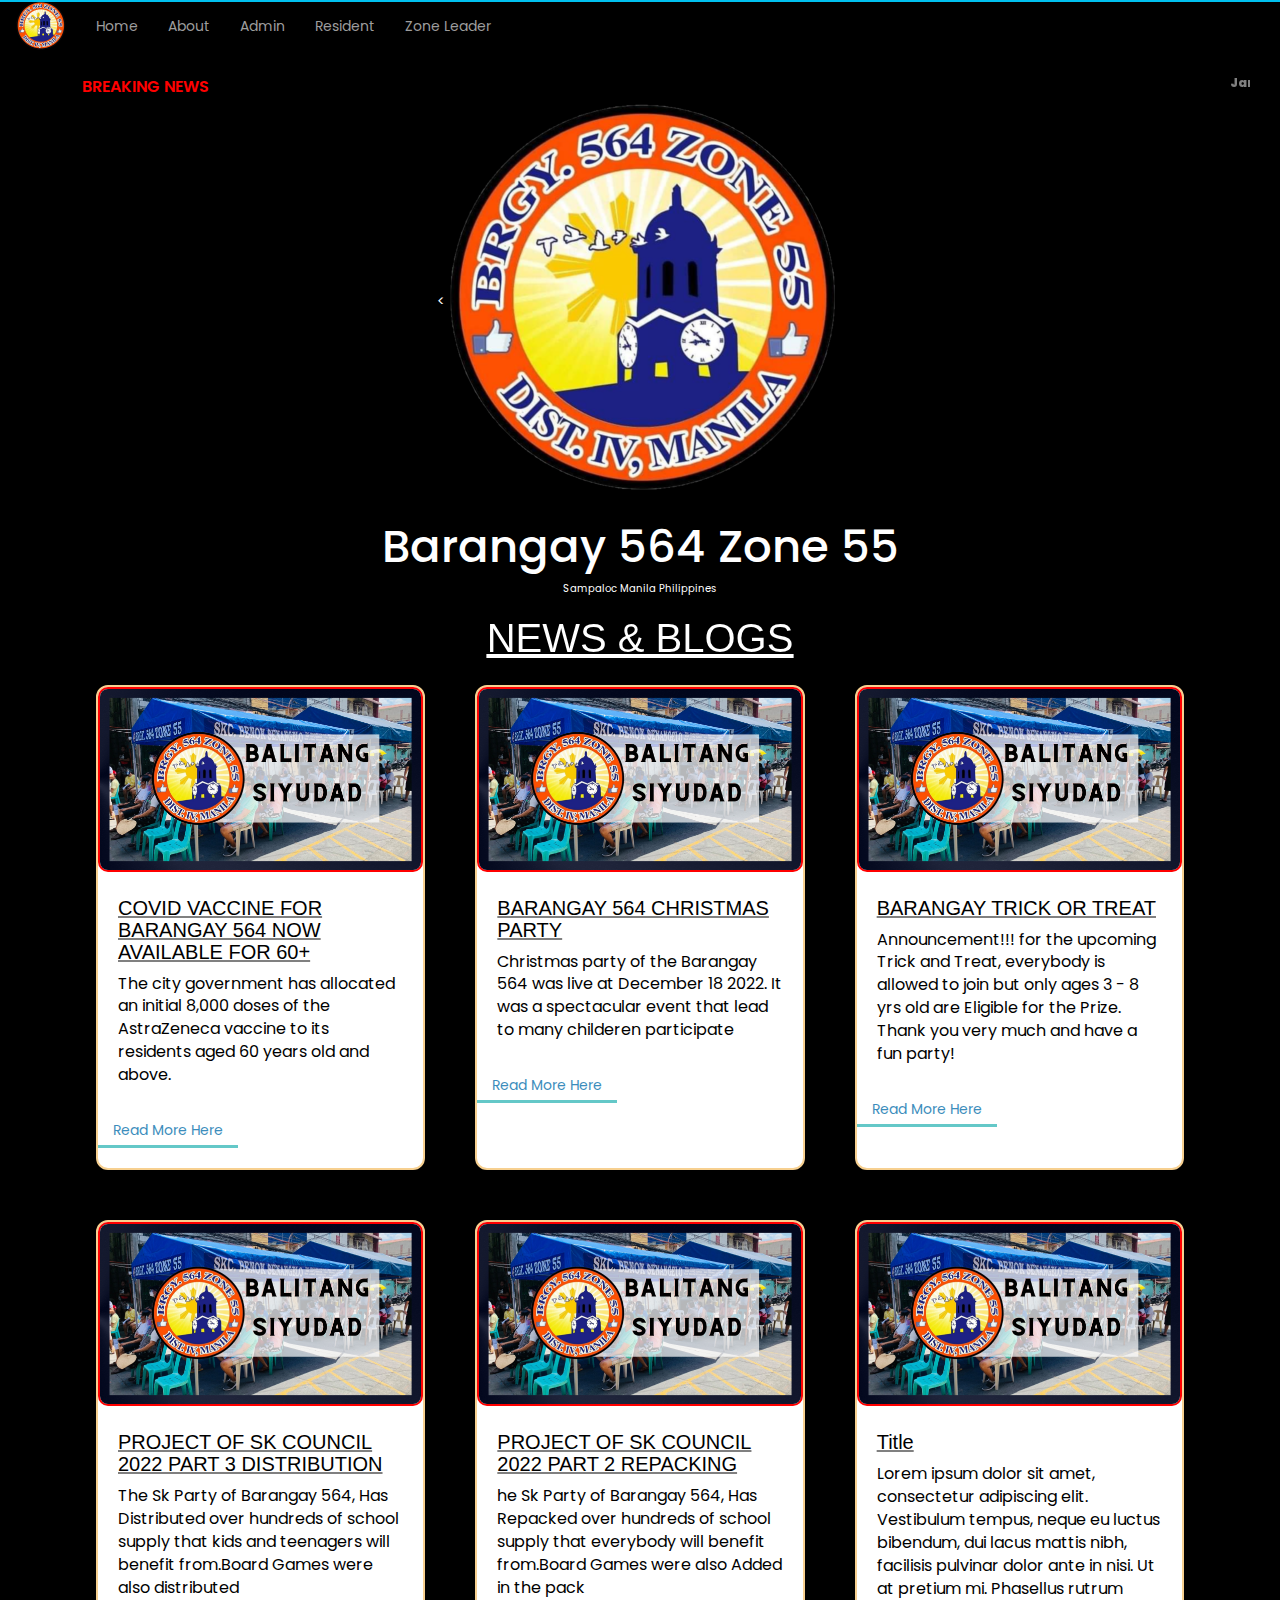
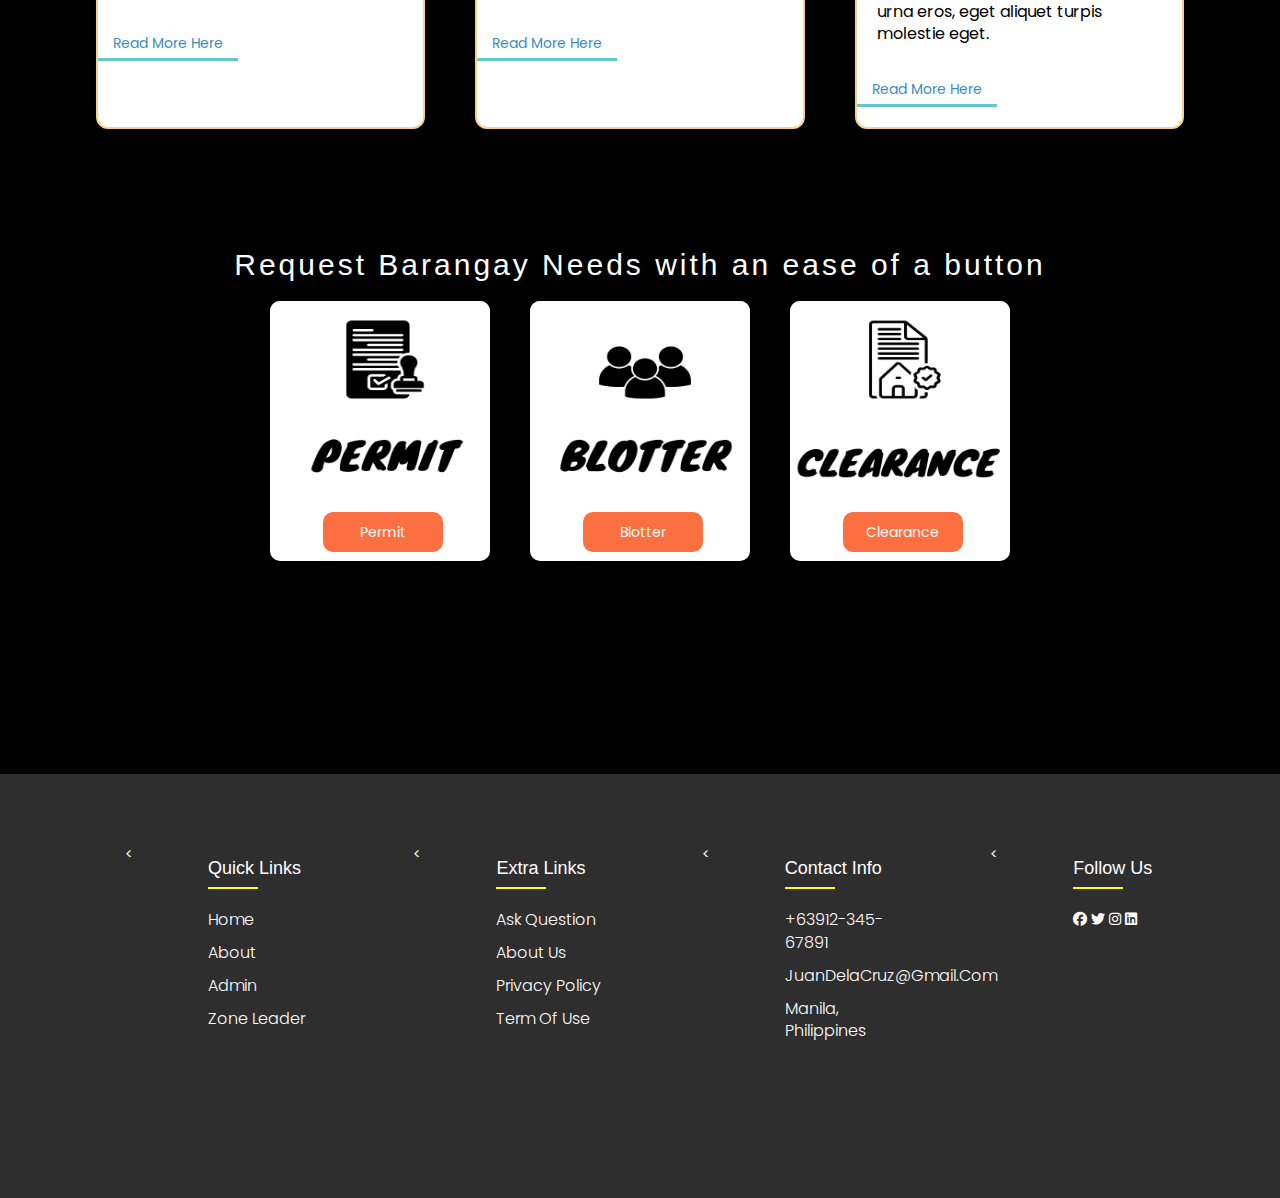
<file: index.html>
<html>
<head>
    <meta charset="UTF-8">
    <title>Barangay Information System</title>
    <meta content='width=device-width, initial-scale=1, maximum-scale=1, user-scalable=no' name='viewport'>
    <link href="../css/bootstrap.min.css" rel="stylesheet" type="text/css" />
    <link href="../css/homepage.css" rel="stylesheet" type="text/css" />
    <link href="../css/font-awesome.min.css" rel="stylesheet" type="text/css" />
    <link href="../css/ionicons.min.css" rel="stylesheet" type="text/css" />
    <link href="../js/morris/morris-0.4.3.min.css" rel="stylesheet" type="text/css" />
    <link href="../css/AdminLTE.css" rel="stylesheet" type="text/css" />
    <link rel="stylesheet" type="text/css" href="https://cdnjs.cloudflare.com/ajax/libs/font-awesome/6.2.1/css/all.min.css" />
    <link href="../css/datatables/dataTables.bootstrap.css" rel="stylesheet" type="text/css" />
    <link href="../css/select2.css" rel="stylesheet" type="text/css" />
    <script src="../js/jquery-1.12.3.js" type="text/javascript"></script>

    
    
</head>
<body class="body">
<nav class="navbar navbar-inverse" style="border-radius:5px;">
  <div class="container-fluid">

    <div class="navbar-header">
      <button type="button" class="navbar-toggle collapsed" data-toggle="collapse" data-target="#bs-example-navbar-collapse-1" aria-expanded="false">
        <span class="sr-only">Toggle navigation</span>
        <span class="icon-bar"></span>
        <span class="icon-bar"></span>
        <span class="icon-bar"></span>
      </button>
      <a class="navbar-brand" href="index.php"><img alt="Brand" src="../img/logo1.png" style="width:50px; margin-top:-15px; "></a>
    </div>


    <div class="collapse navbar-collapse" id="bs-example-navbar-collapse-1" style="text-align: right">
      <ul class="nav navbar-nav">
        <li><a href="index.php">Home <span class="sr-only"></span></a></li>
        <li ><a href="about.php">About</a></li> 
        <li class= "b"><a href="../login.php">Admin</a></li>
        <li class= "b"><a href="../pages/resident/login.php">Resident</a></li>
        <li class= "b"><a href="../pages/zone/login.php">Zone Leader</a></li>
      </ul>
    </div>
  </div>
</nav>

</div>

<div class="breaking-news-section">
    <span id="btext" style="color:RED;"> Breaking News </span>
    <marquee  direction="left" onmouseover="this.stop()" onmouseout="this.start()">
        <a href="#" class="breaking-news">
            <p class="bntime"> Jan 6, 2023 </p>
            Lorem ipsum dolor sit amet, consectetur adipiscing elit. Vestibulum tempus, neque eu luctus bibendum, 
            dui lacus mattis nibh, facilisis pulvinar dolor ante in nisi. Ut at pretium mi. Phasellus rutrum urna 
            eros, eget aliquet turpis molestie eget.
        </a>
        <a href="#" class="breaking-news">
            <p class="bntime"> Jan 6, 2023 </p>
            Lorem ipsum dolor sit amet, consectetur adipiscing elit. Vestibulum tempus, neque eu luctus bibendum, 
            dui lacus mattis nibh, facilisis pulvinar dolor ante in nisi. Ut at pretium mi. Phasellus rutrum urna 
            eros, eget aliquet turpis molestie eget.
        </a>
        <a href="#" class="breaking-news">
            <p class="bntime"> Jan 6, 2023 </p>
            Lorem ipsum dolor sit amet, consectetur adipiscing elit. Vestibulum tempus, neque eu luctus bibendum, 
            dui lacus mattis nibh, facilisis pulvinar dolor ante in nisi. Ut at pretium mi. Phasellus rutrum urna 
            eros, eget aliquet turpis molestie eget.
        </a>
    </marquee>
</div>

<section class="home" id="home">
    <div class="home-text container">
        <<img src="../img/logo1.png" alt="">
        <h1 class="home-title"> Barangay 564 Zone 55 </h1>
        <span class="home-subtitle"> Sampaloc Manila Philippines </span>
    </div>
</section>

<div class="blog-section">
    <div class="section-content">
        <div class="title">
            <h2 style="text-aligh: center;">News & Blogs</h2>
        </div>
        <div class="cards">
            <div class="card">
                <div class="image-section">
                    <img src="../img/city.png" alt="">
                </div>
                <div class="article">
                    <h4>COVID VACCINE FOR BARANGAY 564 NOW AVAILABLE FOR 60+</h4>
                    <p>The city government has allocated an initial 
                        8,000 doses of the AstraZeneca vaccine to its 
                        residents aged 60 years old and above.
                    </p>
                </div>
                <div class="blog-view">
                    <a href="https://www.facebook.com/abscbnNEWS/photos/pcb.10159360013265168/10159360012495168/?_rdc=1&_rdr" class="button">Read More Here</a>
                </div>
                
            </div>
            <div class="card">
                <div class="image-section">
                    <img src="../img/city.png" alt="">
                </div>
                <div class="article">
                    <h4>BARANGAY 564 CHRISTMAS PARTY</h4>
                    <p>Christmas party of the Barangay 564 was live at December 18 2022. 
                        It was a spectacular event that lead to many childeren participate
                    </p>
                </div>
                <div class="blog-view">
                    <a href="" class="button">Read More Here</a>
                </div>
               
            </div>
            <div class="card">
                <div class="image-section">
                    <img src="../img/city.png" alt="">
                </div>
                <div class="article">
                    <h4>BARANGAY TRICK OR TREAT</h4>
                    <p>Announcement!!! for the upcoming Trick and Treat,
                        everybody is allowed to join but only ages 3 - 8 yrs old are Eligible for the 
                        Prize. Thank you very much and have a fun party!
                    </p>
                </div>
                <div class="blog-view">
                    <a href="" class="button">Read More Here</a>
                </div>
                
            </div>
            <div class="card">
                <div class="image-section">
                    <img src="../img/city.png" alt="">
                </div>
                <div class="article">
                    <h4>PROJECT OF SK COUNCIL 2022 PART 3 DISTRIBUTION</h4>
                    <p>The Sk Party of Barangay 564, Has Distributed over hundreds of school 
                        supply that kids and teenagers will benefit from.Board Games were also distributed
                    </p>
                </div>
                <div class="blog-view">
                    <a href="" class="button">Read More Here</a>
                </div>
                
            </div>
            <div class="card">
                <div class="image-section">
                    <img src="../img/city.png" alt="">
                </div>
                <div class="article">
                    <h4>PROJECT OF SK COUNCIL 2022 PART 2 REPACKING</h4>
                    <p>he Sk Party of Barangay 564, Has Repacked over hundreds of school supply that everybody will benefit from.Board Games were also Added in the pack
                    </p>
                </div>
                <div class="blog-view">
                    <a href="" class="button">Read More Here</a>
                </div>
                
            </div>
            <div class="card">
                <div class="image-section">
                    <img src="../img/city.png" alt="">
                </div>
                <div class="article">
                    <h4>Title</h4>
                    <p>Lorem ipsum dolor sit amet, consectetur adipiscing elit. Vestibulum tempus, neque eu luctus bibendum, 
                        dui lacus mattis nibh, facilisis pulvinar dolor ante in nisi. Ut at pretium mi. Phasellus rutrum urna 
                        eros, eget aliquet turpis molestie eget.
                    </p>
                </div>
                <div class="blog-view">
                    <a href="" class="button">Read More Here</a>
                </div>
            </div>
        </div>
    </div>
</div>

<section class="features">
<header class="main" >
      <div class="main-heading">
            <h1>Request Barangay Needs with an ease of a button</h1>
        </div>
</div>
        
    </header>

        <div class="feature-container">
            <div class="feature-box">
                <div class="f-img">
                    <img src="../img/Permit.png"/>
                </div>
                <div class="f-text">
                    <p> Get your own Certificate now.</p>
                    <a href="../pages/resident/login.php" class="main-btn">Permit</a>
                </div>
            </div>

            <div class="feature-box">
                <div class="f-img">
                    <img src="../img/Blotter.png"/>
                </div>
                <div class="f-text">
                    <p>Blotter Request now available.</p>
                    <a href="../pages/resident/login.php" class="main-btn">Blotter</a>
                </div>
            </div>

            <div class="feature-box">
                <div class="f-img">
                    <img src="../img/Clearance.png"/>
                </div>
                <div class="f-text">
                    <p>Clearance Request</p>
                    <a href="../pages/resident/login.php" class="main-btn">Clearance</a>
                </div>
            </div>
        </div>
    </section>

    <footer class="footer">
        <div class="container">
            <div class="row">
                <<div class="footer-col">
                    <h4>Quick Links</h4>
                    <ul>
                        <li><a href="#" style="color: white;">Home</a></li>
                        <li><a href="#" style="color: white;">About</a></li>
                        <li><a href="#" style="color: white;">Admin</a></li>
                        <li><a href="#" style="color: white;">Zone Leader</a></li>
                    </ul>
                </div>
                <<div class="footer-col">
                    <h4>Extra Links</h4>
                    <ul>
                        <li><a href="#" style="color: white;">Ask Question</a></li>
                        <li><a href="#" style="color: white;">About Us</a></li>
                        <li><a href="#" style="color: white;">Privacy Policy</a></li>
                        <li><a href="#" style="color: white;">Term of Use</a></li>
                    </ul>
                </div>
                <<div class="footer-col">
                    <h4>Contact Info</h4>
                    <ul>
                        <li><a href="#" style="color: white;">+63912-345-67891</a></li>
                        <li><a href="#" style="color: white;">JuanDelaCruz@gmail.com</a></li>
                        <li><a href="#" style="color: white;">Manila, Philippines</a></li>
                    </ul>
                </div>
                <<div class="footer-col">
                    <h4>Follow Us</h4>
                    <div class="social-links">
                        <a href="#" style="color: white;"><i class="fab fa-facebook"></i></a>
                        <a href="#" style="color: white;"><i class="fab fa-twitter"></i></a>
                        <a href="#" style="color: white;"><i class="fab fa-instagram"></i></a>
                        <a href="#" style="color: white;"><i class="fab fa-linkedin"></i></a>
                    </div>
                </div>
            </div>
        </div>
    </footer>

</body>
<script src="../js/alert.js" type="text/javascript"></script>



<script src="../js/morris/raphael-2.1.0.min.js" type="text/javascript"></script>
<script src="../js/morris/morris.js" type="text/javascript"></script>
<script src="../js/select2.full.js" type="text/javascript"></script>

<script src="../js/jquery.dataTables.min.js" type="text/javascript"></script>
<script src="../js/dataTables.buttons.min.js" type="text/javascript"></script>
<script src="../js/buttons.print.min.js" type="text/javascript"></script>
<script src="../js/plugins/datatables/dataTables.bootstrap.js" type="text/javascript"></script>
<script src="../js/AdminLTE/app.js" type="text/javascript"></script>



</script>
</html>
</file>
<file: css/homepage.css>
@import url('https://fonts.googleapis.com/css2?family=Poppins:wght@700&display=swap');
* {
    font-family: 'Poppins', sans-serif;
    margin: 0;
    padding: 0;
    scroll-behavior: smooth;
    scroll-padding-top: 2rem;
    box-sizing: border-box;
}
.body {
    background: black;
    opacity: 1.7;
    }
:root {
    --container-color: #000000;
    --second-color: #fd8f44;
    --text-color: #172317;
    --bg-color: #000000;
}
.home {
    width: 100%;
    min-height: 440px;
    background: var(--container-color);
    display: grid;
    text-align: center;
    justify-content: center;
    align-items:  center;

}
.home-text {
    color: white;
}
.home-title {
    font-size: 4.5rem;
    font-family: 'Poppins', sans-serif;
}
.home-subtitle {
    font-size: 1rem;
    font-weight: 400;
}
.blog-section {
    width: 100%;
}
.blog-section .section-content { 
    width: 85%;
    margin: 20px auto;
}
.blog-section .section-content .title h2 {
    font-size: 40px;
    background: -webkit-linear-gradient(rgb(255, 255, 255), white);
    -webkit-background-clip: text;
    -webkit-text-fill-color: transparent;
    text-align: center;
    text-transform: uppercase;
    text-decoration-line: underline;
    text-decoration-color: white;
}
.blog-section .section-content .title p {
    font-size: 18px;
    color: white;
    margin-top: 20px;
}
.blog-section .section-content .cards {
    display: grid;
    grid-template-columns: repeat(3, 1fr);
    grid-gap: 50px;
    margin: 25px auto;
}
.blog-section .section-content .cards .card {
    width: 100%;
    background-color: white;
    position: relative;
    border-radius: 12px;
    border: 2px solid #f7d090;
}
.blog-section .section-content .cards .card img {
    width: 100%;
    height: auto;
    border: 2px solid red;
    border-radius: 10px;
}
.blog-section .section-content .cards .card .article {
    padding: 15px 20px;
}
.blog-section .section-content .cards .card .article h4 {
    font-size: 20px;
    color: black;
    text-decoration-line: underline;
    text-decoration-style: solid blue;
    text-decoration-color: gray
}
.blog-section .section-content .cards .card .article p {
    font-size: 16px;
    margin: 10px 0px;
    color: black;
}
.blog-section .section-content .cards .card a {
    text-decoration: none;
    display: inline-block;
    background-color: black;
    padding: 8px 15px;
    margin-left: 20px
    color: white;
    margin-bottom: 20px;
}
.blog-section .section-content .cards .card a {
    background:
    linear-gradient(
      to right,
      rgba(100, 200, 200, 1),
      rgba(100, 200, 200, 1)
    ),
    linear-gradient(
      to right,
      rgba(255, 0, 0, 1),
      rgba(255, 0, 180, 1),
      rgba(0, 100, 200, 1)
  );
  background-size: 100% 3px, 0 3px;
  background-position: 100% 100%, 0 100%;
  background-repeat: no-repeat;
} 
.blog-section .section-content .cards .card a:hover {
    background-size: 0 3px, 100% 3px;
    background:
    linear-gradient(
      to right,
      rgba(100, 200, 200, 1),
      rgba(100, 200, 200, 1)
    ),
    linear-gradient(
      to right,
      rgba(255, 0, 0, 1),
      rgba(255, 0, 180, 1),
      rgba(0, 100, 200, 1)
  );
  background-size: 100% 3px, 0 3px;
  background-position: 100% 100%, 0 100%;
  background-repeat: no-repeat;
  transition: background-size 400ms;
}
@media screen and (max-width: 992px) {
    .blog-section .section-content .cards {

    grid-template-columns: repeat(2, 1fr);

    }
}
@media screen and (max-width: 768px) {
    .blog-section .section-content .cards {

    grid-template-columns: 1fr;

    }
}
.main-heading h1{
    font-size: 30px;
    margin: 0px;
    letter-spacing: 3px;
    color: #fff;
}
.main-heading p{
    color: #e2e2e2;
}

.main img {
    height: 215px;
    width: 215px;
    position: absolute;
    left: 300px;
}
.main-btn{
    width: 120px;
    height: 40px;
    display: flex;
    justify-content: center;
    align-items: center;
    background-color: #fc6f41;
    border-radius: 10px;
    color: #fff;
    transition: 0.6s ease-in-out;
}
.main-btn:hover{
    box-shadow: 5px 10px 30px rgba(12, 12, 12, 0.397);
}
.features {
    width: 100%;
    height: 80vh;
    box-sizing: border-box;
    display: flex;
    justify-content: center;
    align-items: center;
    flex-direction: column;
    margin-top: -100px;
}
.feature-container{
    display: flex;
    justify-content: center;
    align-items: center;
}
.feature-box{
    background-color: #ffffff;
    width: 220px;
    height: 260px;
    margin: 20px;
    border-radius: 10px;
    overflow: hidden;
    position: relative;
    box-shadow:  5px 10px 30px rgba(0, 0, 0, 0.13);
}
.f-img{
    width: 100%;
    height: 63%;
    
}
.f-img img {
    width: 230px;
    height: 195px;
}
.f-text{
    width: 225px;
    height: 105px;
    display: flex;
    justify-content: center;
    align-items: center;
    flex-direction: column;
}
.f-text h4{
    margin-top: -12px;
}
.heading{
    background-size: cover !important;
    background-position: center !important;
    padding-top: 25rem;
    padding-bottom:50rem;
    display: flex;
    align-items: center;
    justify-content: center;
 }
 
 .heading h1{
    font-size: 25rem;
    text-transform: uppercase;
    color:var(--white);
    text-shadow: var(--text-shadow);
 }


.container {
    border-upper: white;
    max-width: 1170px;
    margin: auto;
}
.row {
    display: flex;
    flex-wrap: wrap;
    gap: 70px;
}
ul {
    list-style: none;
}
.text{
    color: white;
}
.footer {
    background-color: #2f2e2e;
    padding: 70px 0;
}
.footer-col {
    width: 12%;
    padding: 5 5px 5 5px;
    text-color: white;
}
.footer-col h4 {
    font-size: 18px;
    color: white;
    text-transform: capitalize;
    margin-bottom: 30px;
    font-weight: 500px;
    position: relative;
}
.footer-col h4::before {
    content: ' ';
    position: absolute;
    left: 0;
    bottom: -10px;
    background-color: yellow;
    height: 2px;
    box-sizing: border-box;
    width: 50px;
}
.footer-col ul li:not(:last-child){
    margin-bottom: 10px;
}
.footer-col ul li a {
    font-size: 16px;
    text-transform: capitalize;
    color: #ffffff;
    text-decoration: none;
    font-weight: 300;
    color: #bbbbbb;
    display: block;
    transition: all 0.3s ease;
}
.footer-col ul li a:hover{
    color: white;
    padding-left: 8px;
}
.footer-col .social-link a{
    display: inline-block;
    height: 40px;
    width: 40px;
    background-color: rgba(255, 255, 255, 0.2);
    margin:0 10px 10px 0;
    text-align: center;
    line-height: 40px;
    border-radius: 50%;
    color: #ffffff;
}
</file>
<file: css/AdminLTE.css>
/* open-sans-300 - latin */
@font-face {
  font-family: 'Open Sans';
  font-style: normal;
  font-weight: 300;
  src: url('../fonts/open-sans-v13-latin-300.eot'); /* IE9 Compat Modes */
  src: local('Open Sans Light'), local('OpenSans-Light'),
       url('../fonts/open-sans-v13-latin-300.eot?#iefix') format('embedded-opentype'), /* IE6-IE8 */
       url('../fonts/open-sans-v13-latin-300.woff2') format('woff2'), /* Super Modern Browsers */
       url('../fonts/open-sans-v13-latin-300.woff') format('woff'), /* Modern Browsers */
       url('../fonts/open-sans-v13-latin-300.ttf') format('truetype'), /* Safari, Android, iOS */
       url('../fonts/open-sans-v13-latin-300.svg#OpenSans') format('svg'); /* Legacy iOS */
}
/* open-sans-300italic - latin */
@font-face {
  font-family: 'Open Sans';
  font-style: italic;
  font-weight: 300;
  src: url('../fonts/open-sans-v13-latin-300italic.eot'); /* IE9 Compat Modes */
  src: local('Open Sans Light Italic'), local('OpenSansLight-Italic'),
       url('../fonts/open-sans-v13-latin-300italic.eot?#iefix') format('embedded-opentype'), /* IE6-IE8 */
       url('../fonts/open-sans-v13-latin-300italic.woff2') format('woff2'), /* Super Modern Browsers */
       url('../fonts/open-sans-v13-latin-300italic.woff') format('woff'), /* Modern Browsers */
       url('../fonts/open-sans-v13-latin-300italic.ttf') format('truetype'), /* Safari, Android, iOS */
       url('../fonts/open-sans-v13-latin-300italic.svg#OpenSans') format('svg'); /* Legacy iOS */
}
/* open-sans-regular - latin */
@font-face {
  font-family: 'Open Sans';
  font-style: normal;
  font-weight: 400;
  src: url('../fonts/open-sans-v13-latin-regular.eot'); /* IE9 Compat Modes */
  src: local('Open Sans'), local('OpenSans'),
       url('../fonts/open-sans-v13-latin-regular.eot?#iefix') format('embedded-opentype'), /* IE6-IE8 */
       url('../fonts/open-sans-v13-latin-regular.woff2') format('woff2'), /* Super Modern Browsers */
       url('../fonts/open-sans-v13-latin-regular.woff') format('woff'), /* Modern Browsers */
       url('../fonts/open-sans-v13-latin-regular.ttf') format('truetype'), /* Safari, Android, iOS */
       url('../fonts/open-sans-v13-latin-regular.svg#OpenSans') format('svg'); /* Legacy iOS */
}
/* open-sans-italic - latin */
@font-face {
  font-family: 'Open Sans';
  font-style: italic;
  font-weight: 400;
  src: url('../fonts/open-sans-v13-latin-italic.eot'); /* IE9 Compat Modes */
  src: local('Open Sans Italic'), local('OpenSans-Italic'),
       url('../fonts/open-sans-v13-latin-italic.eot?#iefix') format('embedded-opentype'), /* IE6-IE8 */
       url('../fonts/open-sans-v13-latin-italic.woff2') format('woff2'), /* Super Modern Browsers */
       url('../fonts/open-sans-v13-latin-italic.woff') format('woff'), /* Modern Browsers */
       url('../fonts/open-sans-v13-latin-italic.ttf') format('truetype'), /* Safari, Android, iOS */
       url('../fonts/open-sans-v13-latin-italic.svg#OpenSans') format('svg'); /* Legacy iOS */
}
/* open-sans-600 - latin */
@font-face {
  font-family: 'Open Sans';
  font-style: normal;
  font-weight: 600;
  src: url('../fonts/open-sans-v13-latin-600.eot'); /* IE9 Compat Modes */
  src: local('Open Sans Semibold'), local('OpenSans-Semibold'),
       url('../fonts/open-sans-v13-latin-600.eot?#iefix') format('embedded-opentype'), /* IE6-IE8 */
       url('../fonts/open-sans-v13-latin-600.woff2') format('woff2'), /* Super Modern Browsers */
       url('../fonts/open-sans-v13-latin-600.woff') format('woff'), /* Modern Browsers */
       url('../fonts/open-sans-v13-latin-600.ttf') format('truetype'), /* Safari, Android, iOS */
       url('../fonts/open-sans-v13-latin-600.svg#OpenSans') format('svg'); /* Legacy iOS */
}
/* open-sans-600italic - latin */
@font-face {
  font-family: 'Open Sans';
  font-style: italic;
  font-weight: 600;
  src: url('../fonts/open-sans-v13-latin-600italic.eot'); /* IE9 Compat Modes */
  src: local('Open Sans Semibold Italic'), local('OpenSans-SemiboldItalic'),
       url('../fonts/open-sans-v13-latin-600italic.eot?#iefix') format('embedded-opentype'), /* IE6-IE8 */
       url('../fonts/open-sans-v13-latin-600italic.woff2') format('woff2'), /* Super Modern Browsers */
       url('../fonts/open-sans-v13-latin-600italic.woff') format('woff'), /* Modern Browsers */
       url('../fonts/open-sans-v13-latin-600italic.ttf') format('truetype'), /* Safari, Android, iOS */
       url('../fonts/open-sans-v13-latin-600italic.svg#OpenSans') format('svg'); /* Legacy iOS */
}

/* kaushan-script-regular - latin */
@font-face {
  font-family: 'Kaushan Script';
  font-style: normal;
  font-weight: 400;
  src: url('../fonts/kaushan-script-v5-latin-regular.eot'); /* IE9 Compat Modes */
  src: local('Kaushan Script'), local('KaushanScript-Regular'),
       url('../fonts/kaushan-script-v5-latin-regular.eot?#iefix') format('embedded-opentype'), /* IE6-IE8 */
       url('../fonts/kaushan-script-v5-latin-regular.woff2') format('woff2'), /* Super Modern Browsers */
       url('../fonts/kaushan-script-v5-latin-regular.woff') format('woff'), /* Modern Browsers */
       url('../fonts/kaushan-script-v5-latin-regular.ttf') format('truetype'), /* Safari, Android, iOS */
       url('../fonts/kaushan-script-v5-latin-regular.svg#KaushanScript') format('svg'); /* Legacy iOS */
}

html,
body {
  overflow-x: hidden!important;
  font-family: 'Source Sans Pro', sans-serif;
  -webkit-font-smoothing: antialiased;
  min-height: 100%;
  background: #000000;
}
a {
  color: #3c8dbc;
}
a:hover,
a:active,
a:focus {
  outline: none;
  text-decoration: none;
  color: #72afd2;
}
/* Layouts */
.wrapper {
  min-height: 100%;
}
.wrapper:before,
.wrapper:after {
  display: table;
  content: " ";
}
.wrapper:after {
  clear: both;
}
/* Header */
body > .header {
  position: absolute;
  top: 0;
  left: 0;
  right: 0;
  z-index: 1030;
}
/* Define 2 column template */
.right-side,
.left-side {
  min-height: 100%;
  display: block;
}
/*right side - contins main content*/
.right-side {
  background-color: #f9f9f9;
  margin-left: 220px;
}
/*left side - contains sidebar*/
.left-side {
  position: absolute;
  width: 220px;
  top: 0;
}
@media screen and (min-width: 992px) {
  .left-side {
    top: 50px;
  }
  /*Right side strech mode*/
  .right-side.strech {
    margin-left: 0;
  }
  .right-side.strech > .content-header {
    margin-top: 0px;
  }
  /* Left side collapse */
  .left-side.collapse-left {
    left: -220px;
  }
}
/*Give content full width on xs screens*/
@media screen and (max-width: 992px) {
  .right-side {
    margin-left: 0;
  }
}
/*
    By default the layout is not fixed but if you add the class .fixed to the body element
    the sidebar and the navbar will automatically become poisitioned fixed
*/
body.fixed > .header,
body.fixed .left-side,
body.fixed .navbar {
  position: fixed;
}
body.fixed > .header {
  top: 0;
  right: 0;
  left: 0;
}
body.fixed .navbar {
  left: 0;
  right: 0;
}
body.fixed .wrapper {
  margin-top: 50px;
}
/* Content */
.content {
  padding: 20px 15px;
  background: #1a1f22;
}
/* Utility */
/* H1 - H6 font */
h1,
h2,
h3,
h4,
h5,
h6,
.h1,
.h2,
.h3,
.h4,
.h5,
.h6 {
  font-family: 'Source Sans Pro', sans-serif;
}
/* Page Header */
.page-header {
  margin: 10px 0 30px 0;
  font-size: 25px;
}
.page-header > small {
  color: #666;
  display: flex;
  margin-top: 5px;
}
/* All images should be responsive */
img {
  max-width: 100%important;
}
.sort-highlight {
  background: #f4f4f4;
  border: 1px dashed #ddd;
  margin-bottom: 10px;
}
/* 10px padding and margins */
.pad {
  padding: 10px;
}
.margin {
  margin: 10px;
}
/* Display inline */
.inline {
  display: inline;
  width: auto;
}
/* Background colors */
.bg-red,
.bg-yellow,
.bg-aqua,
.bg-blue,
.bg-light-blue,
.bg-green,
.bg-navy,
.bg-teal,
.bg-olive,
.bg-lime,
.bg-orange,
.bg-fuchsia,
.bg-purple,
.bg-maroon,
.bg-black {
  color: #f5b95a !important;
}
.bg-gray {
  background-color: #eaeaec !important;
}
.bg-black {
  background-color: #222222 !important;
}
.bg-red {
  background-color: #f56954 !important;
}
.bg-yellow {
  background-color: #f39c12 !important;
}
.bg-aqua {
  background-color: #000000 !important;
}
.bg-blue {
  background-color: #0073b7 !important;
}
.bg-light-blue {
  background-color: #dbaf37 !important;
}
.bg-green {
  background-color: #00a65a !important;
}
.bg-navy {
  background-color: #001f3f !important;
}
.bg-teal {
  background-color: #39cccc !important;
}
.bg-olive {
  background-color: #3d9970 !important;
}
.bg-lime {
  background-color: #01ff70 !important;
}
.bg-orange {
  background-color: #ff851b !important;
}
.bg-fuchsia {
  background-color: #f012be !important;
}
.bg-purple {
  background-color: #932ab6 !important;
}
.bg-maroon {
  background-color: #85144b !important;
}
/* Text colors */
.text-red {
  color: #f56954 !important;
}
.text-yellow {
  color: #f39c12 !important;
}
.text-aqua {
  color: #00c0ef !important;
}
.text-blue {
  color: #0073b7 !important;
}
.text-light-blue {
  color: #3c8dbc !important;
}
.text-green {
  color: #00a65a !important;
}
.text-navy {
  color: #001f3f !important;
}
.text-teal {
  color: #39cccc !important;
}
.text-olive {
  color: #3d9970 !important;
}
.text-lime {
  color: #01ff70 !important;
}
.text-orange {
  color: #ff851b !important;
}
.text-fuchsia {
  color: #f012be !important;
}
.text-purple {
  color: #932ab6 !important;
}
.text-maroon {
  color: #85144b !important;
}
/*Hide elements by display none only*/
.hide {
  display: none !important;
}
/* Remove borders */
.no-border {
  border: 0px !important;
}
/* Remove padding */
.no-padding {
  padding: 0px !important;
}
/* Remove margins */
.no-margin {
  margin: 0px !important;
}
/* Remove box shadow */
.no-shadow {
  box-shadow: none!important;
}
/* Don't display when printing */
@media print {
  .no-print {
    display: none;
  }
  .left-side,
  .header,
  .content-header {
    display: none;
  }
  .right-side {
    margin: 0;
  }
}
/* Remove border radius */
.flat {
  -webkit-border-radius: 0 !important;
  -moz-border-radius: 0 !important;
  border-radius: 0 !important;
}
/* Change the color of the striped tables */
.table-striped > tbody > tr:nth-child(odd) > td,
.table-striped > tbody > tr:nth-child(odd) > th {
  background-color: #383737;
}
/* .text-center in tables */
table.text-center td,
table.text-center th {
  text-align: center;
}
/* _fix for sparkline tooltip */
.jqstooltip {
  padding: 5px!important;
  width: auto!important;
  height: auto!important;
}
/*
    Components: navbar, logo and content header
-------------------------------------------------
*/
body > .header {
  position: relative;
  max-height: 100px;
  z-index: 1030;
}
body > .header .navbar {
  height: 50px;
  margin-bottom: 0;
  margin-left: 220px;
}
body > .header .navbar .sidebar-toggle {
  float: left;
  padding: 9px 5px;
  margin-top: 8px;
  margin-right: 0;
  margin-bottom: 8px;
  margin-left: 5px;
  background-color: transparent;
  background-image: none;
  border: 1px solid transparent;
  -webkit-border-radius: 0 !important;
  -moz-border-radius: 0 !important;
  border-radius: 0 !important;
}
body > .header .navbar .sidebar-toggle:hover .icon-bar {
  background: #f6f6f6;
}
body > .header .navbar .sidebar-toggle .icon-bar {
  display: block;
  width: 22px;
  height: 2px;
  -webkit-border-radius: 4px;
  -moz-border-radius: 4px;
  border-radius: 4px;
}
body > .header .navbar .sidebar-toggle .icon-bar + .icon-bar {
  margin-top: 4px;
}
body > .header .navbar .nav > li.user > a {
  font-weight: bold;
}
body > .header .navbar .nav > li.user > a > .fa,
body > .header .navbar .nav > li.user > a > .glyphicon,
body > .header .navbar .nav > li.user > a > .ion {
  margin-right: 5px;
}
body > .header .navbar .nav > li > a > .label {
  -webkit-border-radius: 50%;
  -moz-border-radius: 50%;
  border-radius: 50%;
  position: absolute;
  top: 7px;
  right: 2px;
  font-size: 10px;
  font-weight: normal;
  width: 15px;
  height: 15px;
  line-height: 1.0em;
  text-align: center;
  padding: 2px;
}
body > .header .navbar .nav > li > a:hover > .label {
  top: 3px;
}
body > .header .logo {
  float: left;
  font-size: 16px;
  line-height: 50px;
  text-align: center;
  padding: 0 10px;
  width: 220px;
  font-weight: bold;
  height: 50px;
  display: block;
}
body > .header .logo .icon {
  margin-right: 20px;
}
.right-side > .content-header {
  position: relative;
  padding: 15px 15px 10px 20px;
}
.right-side > .content-header > h1 {
  margin: 0;
  font-size: 24px;
}
.right-side > .content-header > h1 > small {
  font-size: 15px;
  display: inline-block;
  padding-left: 4px;
  font-weight: 300;
}
.right-side > .content-header > .breadcrumb {
  float: right;
  background: transparent;
  margin-top: 0px;
  margin-bottom: 0;
  font-size: 12px;
  padding: 7px 5px;
  position: absolute;
  top: 15px;
  right: 10px;
  -webkit-border-radius: 2px;
  -moz-border-radius: 2px;
  border-radius: 2px;
}
.right-side > .content-header > .breadcrumb > li > a {
  color: #444;
  text-decoration: none;
}
.right-side > .content-header > .breadcrumb > li > a > .fa,
.right-side > .content-header > .breadcrumb > li > a > .glyphicon,
.right-side > .content-header > .breadcrumb > li > a > .ion {
  margin-right: 5px;
}
.right-side > .content-header > .breadcrumb > li + li:before {
  content: '>\00a0';
}
@media screen and (max-width: 767px) {
  .right-side > .content-header > .breadcrumb {
    position: relative;
    margin-top: 5px;
    top: 0;
    right: 0;
    float: none;
    background: #efefef;
  }
}
@media (max-width: 767px) {
  .navbar .navbar-nav > li {
    float: left;
  }
  .navbar-nav {
    margin: 0;
    float: left;
  }
  .navbar-nav > li > a {
    padding-top: 15px;
    padding-bottom: 15px;
    line-height: 20px;
  }
  .navbar .navbar-right {
    float: right;
  }
}
@media screen and (max-width: 560px) {
  body > .header {
    position: relative;
  }
  body > .header .logo,
  body > .header .navbar {
    width: 100%;
    float: none;
    position: relative!important;
  }
  body > .header .navbar {
    margin: 0;
  }
  body.fixed > .header {
    position: fixed;
  }
  body.fixed > .wrapper,
  body.fixed .sidebar-offcanvas {
    margin-top: 100px!important;
  }
}
/*
    Component: Sidebar
--------------------------
*/
.sidebar {
  margin-bottom: 5px;
}
.sidebar .sidebar-form input:focus {
  -webkit-box-shadow: none;
  -moz-box-shadow: none;
  box-shadow: none;
  border-color: transparent!important;
}
.sidebar .sidebar-menu {
  list-style: none;
  margin: 0;
  padding: 0;
}
.sidebar .sidebar-menu > li {
  margin: 0;
  padding: 0;
}
.sidebar .sidebar-menu > li > a {
  padding: 12px 5px 12px 15px;
  display: block;
}
.sidebar .sidebar-menu > li > a > .fa,
.sidebar .sidebar-menu > li > a > .glyphicon,
.sidebar .sidebar-menu > li > a > .ion {
  width: 20px;
}
.sidebar .sidebar-menu .treeview-menu {
  display: none;
  list-style: none;
  padding: 0;
  margin: 0;
}
.sidebar .sidebar-menu .treeview-menu > li {
  margin: 0;
}
.sidebar .sidebar-menu .treeview-menu > li > a {
  padding: 5px 5px 5px 15px;
  display: block;
  font-size: 14px;
  margin: 0px 0px;
}
.sidebar .sidebar-menu .treeview-menu > li > a > .fa,
.sidebar .sidebar-menu .treeview-menu > li > a > .glyphicon,
.sidebar .sidebar-menu .treeview-menu > li > a > .ion {
  width: 20px;
}
.user-panel {
  padding: 10px;
}
.user-panel:before,
.user-panel:after {
  display: table;
  content: " ";
}
.user-panel:after {
  clear: both;
}
.user-panel > .image > img {
  width: 45px;
  height: 45px;
}
.user-panel > .info {
  font-weight: 600;
  padding: 5px 5px 5px 15px;
  font-size: 14px;
  line-height: 1;
}
.user-panel > .info > p {
  margin-bottom: 9px;
}
.user-panel > .info > a {
  text-decoration: none;
  padding-right: 5px;
  margin-top: 3px;
  font-size: 11px;
  font-weight: normal;
}
.user-panel > .info > a > .fa,
.user-panel > .info > a > .ion,
.user-panel > .info > a > .glyphicon {
  margin-right: 3px;
}
/*
 * Off Canvas
 * --------------------------------------------------
 *  Gives us the push menu effect
 */
@media screen and (max-width: 992px) {
  .relative {
    position: relative;
  }
  .row-offcanvas-right .sidebar-offcanvas {
    right: -220px;
  }
  .row-offcanvas-left .sidebar-offcanvas {
    left: -220px;
  }
  .row-offcanvas-right.active {
    right: 220px;
  }
  .row-offcanvas-left.active {
    left: 220px;
  }
  .sidebar-offcanvas {
    left: 0;
  }
  body.fixed .sidebar-offcanvas {
    margin-top: 50px;
    left: -220px;
  }
  body.fixed .row-offcanvas-left.active .navbar {
    left: 220px !important;
    right: 0;
  }
  body.fixed .row-offcanvas-left.active .sidebar-offcanvas {
    left: 0px;
  }
}
/* 
    Dropdown menus
----------------------------
*/
/*Dropdowns in general*/
.dropdown-menu {
  -webkit-box-shadow: 0px 3px 6px rgba(0, 0, 0, 0.1);
  -moz-box-shadow: 0px 3px 6px rgba(0, 0, 0, 0.1);
  box-shadow: 0px 3px 6px rgba(0, 0, 0, 0.1);
  z-index: 2300;
}
.dropdown-menu > li > a > .glyphicon,
.dropdown-menu > li > a > .fa,
.dropdown-menu > li > a > .ion {
  margin-right: 10px;
}
.dropdown-menu > li > a:hover {
  background-color: #3c8dbc;
  color: #f9f9f9;
}
/*Drodown in navbars*/
.skin-blue .navbar .dropdown-menu > li > a {
  color: #444444;
}
/*
    Navbar custom dropdown menu
------------------------------------
*/
.navbar-nav > .notifications-menu > .dropdown-menu,
.navbar-nav > .messages-menu > .dropdown-menu,
.navbar-nav > .tasks-menu > .dropdown-menu {
  width: 280px;
  padding: 0 0 0 0!important;
  margin: 0!important;
  top: 100%;
  border: 1px solid #dfdfdf;
  -webkit-border-radius: 4px !important;
  -moz-border-radius: 4px !important;
  border-radius: 4px !important;
}
.navbar-nav > .notifications-menu > .dropdown-menu > li.header,
.navbar-nav > .messages-menu > .dropdown-menu > li.header,
.navbar-nav > .tasks-menu > .dropdown-menu > li.header {
  -webkit-border-top-left-radius: 4px;
  -webkit-border-top-right-radius: 4px;
  -webkit-border-bottom-right-radius: 0;
  -webkit-border-bottom-left-radius: 0;
  -moz-border-radius-topleft: 4px;
  -moz-border-radius-topright: 4px;
  -moz-border-radius-bottomright: 0;
  -moz-border-radius-bottomleft: 0;
  border-top-left-radius: 4px;
  border-top-right-radius: 4px;
  border-bottom-right-radius: 0;
  border-bottom-left-radius: 0;
  background-color: #ffffff;
  padding: 7px 10px;
  border-bottom: 1px solid #f4f4f4;
  color: #444444;
  font-size: 14px;
}
.navbar-nav > .notifications-menu > .dropdown-menu > li.header:after,
.navbar-nav > .messages-menu > .dropdown-menu > li.header:after,
.navbar-nav > .tasks-menu > .dropdown-menu > li.header:after {
  bottom: 100%;
  left: 92%;
  border: solid transparent;
  content: " ";
  height: 0;
  width: 0;
  position: absolute;
  pointer-events: none;
  border-color: rgba(255, 255, 255, 0);
  border-bottom-color: #ffffff;
  border-width: 7px;
  margin-left: -7px;
}
.navbar-nav > .notifications-menu > .dropdown-menu > li.footer > a,
.navbar-nav > .messages-menu > .dropdown-menu > li.footer > a,
.navbar-nav > .tasks-menu > .dropdown-menu > li.footer > a {
  -webkit-border-top-left-radius: 0px;
  -webkit-border-top-right-radius: 0px;
  -webkit-border-bottom-right-radius: 4px;
  -webkit-border-bottom-left-radius: 4px;
  -moz-border-radius-topleft: 0px;
  -moz-border-radius-topright: 0px;
  -moz-border-radius-bottomright: 4px;
  -moz-border-radius-bottomleft: 4px;
  border-top-left-radius: 0px;
  border-top-right-radius: 0px;
  border-bottom-right-radius: 4px;
  border-bottom-left-radius: 4px;
  font-size: 12px;
  background-color: #f4f4f4;
  padding: 7px 10px;
  border-bottom: 1px solid #eeeeee;
  color: #444444;
  text-align: center;
}
.navbar-nav > .notifications-menu > .dropdown-menu > li.footer > a:hover,
.navbar-nav > .messages-menu > .dropdown-menu > li.footer > a:hover,
.navbar-nav > .tasks-menu > .dropdown-menu > li.footer > a:hover {
  background: #f4f4f4;
  text-decoration: none;
  font-weight: normal;
}
.navbar-nav > .notifications-menu > .dropdown-menu > li .menu,
.navbar-nav > .messages-menu > .dropdown-menu > li .menu,
.navbar-nav > .tasks-menu > .dropdown-menu > li .menu {
  margin: 0;
  padding: 0;
  list-style: none;
  overflow-x: hidden;
}
.navbar-nav > .notifications-menu > .dropdown-menu > li .menu > li > a,
.navbar-nav > .messages-menu > .dropdown-menu > li .menu > li > a,
.navbar-nav > .tasks-menu > .dropdown-menu > li .menu > li > a {
  display: block;
  white-space: nowrap;
  /* Prevent text from breaking */

  border-bottom: 1px solid #f4f4f4;
}
.navbar-nav > .notifications-menu > .dropdown-menu > li .menu > li > a:hover,
.navbar-nav > .messages-menu > .dropdown-menu > li .menu > li > a:hover,
.navbar-nav > .tasks-menu > .dropdown-menu > li .menu > li > a:hover {
  background: #f6f6f6;
  text-decoration: none;
}
.navbar-nav > .notifications-menu > .dropdown-menu > li .menu > li > a {
  font-size: 12px;
  color: #444444;
}
.navbar-nav > .notifications-menu > .dropdown-menu > li .menu > li > a > .glyphicon,
.navbar-nav > .notifications-menu > .dropdown-menu > li .menu > li > a > .fa,
.navbar-nav > .notifications-menu > .dropdown-menu > li .menu > li > a > .ion {
  font-size: 20px;
  width: 50px;
  text-align: center;
  padding: 15px 0px;
  margin-right: 5px;
  /* Default background and font colors */

  background: #00c0ef;
  color: #f9f9f9;
  /* Fallback for browsers that doesn't support rgba */

  color: rgba(255, 255, 255, 0.7);
}
.navbar-nav > .notifications-menu > .dropdown-menu > li .menu > li > a > .glyphicon.danger,
.navbar-nav > .notifications-menu > .dropdown-menu > li .menu > li > a > .fa.danger,
.navbar-nav > .notifications-menu > .dropdown-menu > li .menu > li > a > .ion.danger {
  background: #f56954;
}
.navbar-nav > .notifications-menu > .dropdown-menu > li .menu > li > a > .glyphicon.warning,
.navbar-nav > .notifications-menu > .dropdown-menu > li .menu > li > a > .fa.warning,
.navbar-nav > .notifications-menu > .dropdown-menu > li .menu > li > a > .ion.warning {
  background: #f39c12;
}
.navbar-nav > .notifications-menu > .dropdown-menu > li .menu > li > a > .glyphicon.success,
.navbar-nav > .notifications-menu > .dropdown-menu > li .menu > li > a > .fa.success,
.navbar-nav > .notifications-menu > .dropdown-menu > li .menu > li > a > .ion.success {
  background: #00a65a;
}
.navbar-nav > .notifications-menu > .dropdown-menu > li .menu > li > a > .glyphicon.info,
.navbar-nav > .notifications-menu > .dropdown-menu > li .menu > li > a > .fa.info,
.navbar-nav > .notifications-menu > .dropdown-menu > li .menu > li > a > .ion.info {
  background: #00c0ef;
}
.navbar-nav > .messages-menu > .dropdown-menu > li .menu > li > a {
  margin: 0px;
  line-height: 20px;
  padding: 10px 5px 10px 5px;
  -webkit-border-radius: 4px;
  -moz-border-radius: 4px;
  border-radius: 4px;
}
.navbar-nav > .messages-menu > .dropdown-menu > li .menu > li > a > div > img {
  margin: auto 10px auto auto;
  width: 40px;
  height: 40px;
  border: 1px solid #dddddd;
}
.navbar-nav > .messages-menu > .dropdown-menu > li .menu > li > a > h4 {
  padding: 0;
  margin: 0 0 0 45px;
  color: #444444;
  font-size: 15px;
}
.navbar-nav > .messages-menu > .dropdown-menu > li .menu > li > a > h4 > small {
  color: #999999;
  font-size: 10px;
  float: right;
}
.navbar-nav > .messages-menu > .dropdown-menu > li .menu > li > a > p {
  margin: 0 0 0 45px;
  font-size: 12px;
  color: #888888;
}
.navbar-nav > .messages-menu > .dropdown-menu > li .menu > li > a:before,
.navbar-nav > .messages-menu > .dropdown-menu > li .menu > li > a:after {
  display: table;
  content: " ";
}
.navbar-nav > .messages-menu > .dropdown-menu > li .menu > li > a:after {
  clear: both;
}
.navbar-nav > .tasks-menu > .dropdown-menu > li .menu > li > a {
  padding: 10px;
}
.navbar-nav > .tasks-menu > .dropdown-menu > li .menu > li > a > h3 {
  font-size: 14px;
  padding: 0;
  margin: 0 0 10px 0;
  color: #666666;
}
.navbar-nav > .tasks-menu > .dropdown-menu > li .menu > li > a > .progress {
  padding: 0;
  margin: 0;
}
.navbar-nav > .user-menu > .dropdown-menu {
  -webkit-border-radius: 0;
  -moz-border-radius: 0;
  border-radius: 0;
  padding: 1px 0 0 0;
  border-top-width: 0;
  width: 280px;
}
.navbar-nav > .user-menu > .dropdown-menu:after {
  bottom: 100%;
  right: 10px;
  border: solid transparent;
  content: " ";
  height: 0;
  width: 0;
  position: absolute;
  pointer-events: none;
  border-color: rgba(255, 255, 255, 0);
  border-bottom-color: #ffffff;
  border-width: 10px;
  margin-left: -10px;
}
.navbar-nav > .user-menu > .dropdown-menu > li.user-header {
  /*height: 175px;*/
  padding: 10px;
  background: #3c8dbc;
  text-align: center;
}
.navbar-nav > .user-menu > .dropdown-menu > li.user-header > img {
  z-index: 5;
  height: 90px;
  width: 90px;
  border: 8px solid;
  border-color: transparent;
  border-color: rgba(255, 255, 255, 0.2);
}
.navbar-nav > .user-menu > .dropdown-menu > li.user-header > p {
  z-index: 5;
  color: #f9f9f9;
  color: rgba(255, 255, 255, 0.8);
  font-size: 17px;
  text-shadow: 2px 2px 3px #333333;
  margin-top: 10px;
}
.navbar-nav > .user-menu > .dropdown-menu > li.user-header > p > small {
  display: block;
  font-size: 12px;
}
.navbar-nav > .user-menu > .dropdown-menu > li.user-body {
  padding: 15px;
  border-bottom: 1px solid #f4f4f4;
  border-top: 1px solid #dddddd;
}
.navbar-nav > .user-menu > .dropdown-menu > li.user-body:before,
.navbar-nav > .user-menu > .dropdown-menu > li.user-body:after {
  display: table;
  content: " ";
}
.navbar-nav > .user-menu > .dropdown-menu > li.user-body:after {
  clear: both;
}
.navbar-nav > .user-menu > .dropdown-menu > li.user-body > div > a {
  color: #0073b7;
}
.navbar-nav > .user-menu > .dropdown-menu > li.user-footer {
  background-color: #f9f9f9;
  padding: 10px;
}
.navbar-nav > .user-menu > .dropdown-menu > li.user-footer:before,
.navbar-nav > .user-menu > .dropdown-menu > li.user-footer:after {
  display: table;
  content: " ";
}
.navbar-nav > .user-menu > .dropdown-menu > li.user-footer:after {
  clear: both;
}
.navbar-nav > .user-menu > .dropdown-menu > li.user-footer .btn-default {
  color: #666666;
}
/* Add fade animation to dropdown menus */
.open > .dropdown-menu {
  animation-name: fadeAnimation;
  animation-duration: .7s;
  animation-iteration-count: 1;
  animation-timing-function: ease;
  animation-fill-mode: forwards;
  -webkit-animation-name: fadeAnimation;
  -webkit-animation-duration: .7s;
  -webkit-animation-iteration-count: 1;
  -webkit-animation-timing-function: ease;
  -webkit-animation-fill-mode: forwards;
  -moz-animation-name: fadeAnimation;
  -moz-animation-duration: .7s;
  -moz-animation-iteration-count: 1;
  -moz-animation-timing-function: ease;
  -moz-animation-fill-mode: forwards;
}
@keyframes fadeAnimation {
  from {
    opacity: 0;
    top: 120%;
  }
  to {
    opacity: 1;
    top: 100%;
  }
}
@-webkit-keyframes fadeAnimation {
  from {
    opacity: 0;
    top: 120%;
  }
  to {
    opacity: 1;
    top: 100%;
  }
}
/* Fix dropdown menu for small screens to display correctly on small screens */
@media screen and (max-width: 767px) {
  .navbar-nav > .notifications-menu > .dropdown-menu,
  .navbar-nav > .user-menu > .dropdown-menu,
  .navbar-nav > .tasks-menu > .dropdown-menu,
  .navbar-nav > .messages-menu > .dropdown-menu {
    position: absolute;
    top: 100%;
    right: 0;
    left: auto;
    border-right: 1px solid #dddddd;
    border-bottom: 1px solid #dddddd;
    border-left: 1px solid #dddddd;
    background: #ffffff;
  }
}
/* Fix menu positions on xs screens to appear correctly and fully */
@media screen and (max-width: 480px) {
  .navbar-nav > .notifications-menu > .dropdown-menu > li.header,
  .navbar-nav > .tasks-menu > .dropdown-menu > li.header,
  .navbar-nav > .messages-menu > .dropdown-menu > li.header {
    /* Remove arrow from the top */
  }
  .navbar-nav > .notifications-menu > .dropdown-menu > li.header:after,
  .navbar-nav > .tasks-menu > .dropdown-menu > li.header:after,
  .navbar-nav > .messages-menu > .dropdown-menu > li.header:after {
    border-width: 0px!important;
  }
  .navbar-nav > .tasks-menu > .dropdown-menu {
    position: absolute;
    right: -120px;
    left: auto;
  }
  .navbar-nav > .notifications-menu > .dropdown-menu {
    position: absolute;
    right: -170px;
    left: auto;
  }
  .navbar-nav > .messages-menu > .dropdown-menu {
    position: absolute;
    right: -210px;
    left: auto;
  }
}
/* 
   All form elements including input, select, textarea etc.
-----------------------------------------------------------------
*/
.form-control {
  -webkit-border-radius: 0px !important;
  -moz-border-radius: 0px !important;
  border-radius: 0px !important;
  box-shadow: none;
}
.form-control:focus {
  border-color: #3c8dbc !important;
  box-shadow: none;
}
.form-group.has-success label {
  color: #00a65a;
}
.form-group.has-success .form-control {
  border-color: #00a65a !important;
  box-shadow: none;
}
.form-group.has-warning label {
  color: #f39c12;
}
.form-group.has-warning .form-control {
  border-color: #f39c12 !important;
  box-shadow: none;
}
.form-group.has-error label {
  color: #f56954;
}
.form-group.has-error .form-control {
  border-color: #f56954 !important;
  box-shadow: none;
}
/* Input group */
.input-group .input-group-addon {
  border-radius: 0;
  background-color: #f4f4f4;
}
/* button groups */
.btn-group-vertical .btn.btn-flat:first-of-type,
.btn-group-vertical .btn.btn-flat:last-of-type {
  border-radius: 0;
}
/* Checkbox and radio inputs */
.checkbox,
.radio {
  padding-left: 0;
}
/* 
    Compenent: Progress bars
--------------------------------
*/
/* size variation */
.progress.sm {
  height: 10px;
}
.progress.xs {
  height: 7px;
}
/* Vertical bars */
.progress.vertical {
  position: relative;
  width: 30px;
  height: 200px;
  display: inline-block;
  margin-right: 10px;
}
.progress.vertical > .progress-bar {
  width: 100%!important;
  position: absolute;
  bottom: 0;
}
.progress.vertical.sm {
  width: 20px;
}
.progress.vertical.xs {
  width: 10px;
}
/* Remove margins from progress bars when put in a table */
.table tr > td .progress {
  margin: 0;
}
.progress-bar-light-blue,
.progress-bar-primary {
  background-color: #3c8dbc;
}
.progress-striped .progress-bar-light-blue,
.progress-striped .progress-bar-primary {
  background-image: -webkit-gradient(linear, 0 100%, 100% 0, color-stop(0.25, rgba(255, 255, 255, 0.15)), color-stop(0.25, transparent), color-stop(0.5, transparent), color-stop(0.5, rgba(255, 255, 255, 0.15)), color-stop(0.75, rgba(255, 255, 255, 0.15)), color-stop(0.75, transparent), to(transparent));
  background-image: -webkit-linear-gradient(45deg, rgba(255, 255, 255, 0.15) 25%, transparent 25%, transparent 50%, rgba(255, 255, 255, 0.15) 50%, rgba(255, 255, 255, 0.15) 75%, transparent 75%, transparent);
  background-image: -moz-linear-gradient(45deg, rgba(255, 255, 255, 0.15) 25%, transparent 25%, transparent 50%, rgba(255, 255, 255, 0.15) 50%, rgba(255, 255, 255, 0.15) 75%, transparent 75%, transparent);
  background-image: linear-gradient(45deg, rgba(255, 255, 255, 0.15) 25%, transparent 25%, transparent 50%, rgba(255, 255, 255, 0.15) 50%, rgba(255, 255, 255, 0.15) 75%, transparent 75%, transparent);
}
.progress-bar-green,
.progress-bar-success {
  background-color: #00a65a;
}
.progress-striped .progress-bar-green,
.progress-striped .progress-bar-success {
  background-image: -webkit-gradient(linear, 0 100%, 100% 0, color-stop(0.25, rgba(255, 255, 255, 0.15)), color-stop(0.25, transparent), color-stop(0.5, transparent), color-stop(0.5, rgba(255, 255, 255, 0.15)), color-stop(0.75, rgba(255, 255, 255, 0.15)), color-stop(0.75, transparent), to(transparent));
  background-image: -webkit-linear-gradient(45deg, rgba(255, 255, 255, 0.15) 25%, transparent 25%, transparent 50%, rgba(255, 255, 255, 0.15) 50%, rgba(255, 255, 255, 0.15) 75%, transparent 75%, transparent);
  background-image: -moz-linear-gradient(45deg, rgba(255, 255, 255, 0.15) 25%, transparent 25%, transparent 50%, rgba(255, 255, 255, 0.15) 50%, rgba(255, 255, 255, 0.15) 75%, transparent 75%, transparent);
  background-image: linear-gradient(45deg, rgba(255, 255, 255, 0.15) 25%, transparent 25%, transparent 50%, rgba(255, 255, 255, 0.15) 50%, rgba(255, 255, 255, 0.15) 75%, transparent 75%, transparent);
}
.progress-bar-aqua,
.progress-bar-info {
  background-color: #00c0ef;
}
.progress-striped .progress-bar-aqua,
.progress-striped .progress-bar-info {
  background-image: -webkit-gradient(linear, 0 100%, 100% 0, color-stop(0.25, rgba(255, 255, 255, 0.15)), color-stop(0.25, transparent), color-stop(0.5, transparent), color-stop(0.5, rgba(255, 255, 255, 0.15)), color-stop(0.75, rgba(255, 255, 255, 0.15)), color-stop(0.75, transparent), to(transparent));
  background-image: -webkit-linear-gradient(45deg, rgba(255, 255, 255, 0.15) 25%, transparent 25%, transparent 50%, rgba(255, 255, 255, 0.15) 50%, rgba(255, 255, 255, 0.15) 75%, transparent 75%, transparent);
  background-image: -moz-linear-gradient(45deg, rgba(255, 255, 255, 0.15) 25%, transparent 25%, transparent 50%, rgba(255, 255, 255, 0.15) 50%, rgba(255, 255, 255, 0.15) 75%, transparent 75%, transparent);
  background-image: linear-gradient(45deg, rgba(255, 255, 255, 0.15) 25%, transparent 25%, transparent 50%, rgba(255, 255, 255, 0.15) 50%, rgba(255, 255, 255, 0.15) 75%, transparent 75%, transparent);
}
.progress-bar-yellow,
.progress-bar-warning {
  background-color: #f39c12;
}
.progress-striped .progress-bar-yellow,
.progress-striped .progress-bar-warning {
  background-image: -webkit-gradient(linear, 0 100%, 100% 0, color-stop(0.25, rgba(255, 255, 255, 0.15)), color-stop(0.25, transparent), color-stop(0.5, transparent), color-stop(0.5, rgba(255, 255, 255, 0.15)), color-stop(0.75, rgba(255, 255, 255, 0.15)), color-stop(0.75, transparent), to(transparent));
  background-image: -webkit-linear-gradient(45deg, rgba(255, 255, 255, 0.15) 25%, transparent 25%, transparent 50%, rgba(255, 255, 255, 0.15) 50%, rgba(255, 255, 255, 0.15) 75%, transparent 75%, transparent);
  background-image: -moz-linear-gradient(45deg, rgba(255, 255, 255, 0.15) 25%, transparent 25%, transparent 50%, rgba(255, 255, 255, 0.15) 50%, rgba(255, 255, 255, 0.15) 75%, transparent 75%, transparent);
  background-image: linear-gradient(45deg, rgba(255, 255, 255, 0.15) 25%, transparent 25%, transparent 50%, rgba(255, 255, 255, 0.15) 50%, rgba(255, 255, 255, 0.15) 75%, transparent 75%, transparent);
}
.progress-bar-red,
.progress-bar-danger {
  background-color: #f56954;
}
.progress-striped .progress-bar-red,
.progress-striped .progress-bar-danger {
  background-image: -webkit-gradient(linear, 0 100%, 100% 0, color-stop(0.25, rgba(255, 255, 255, 0.15)), color-stop(0.25, transparent), color-stop(0.5, transparent), color-stop(0.5, rgba(255, 255, 255, 0.15)), color-stop(0.75, rgba(255, 255, 255, 0.15)), color-stop(0.75, transparent), to(transparent));
  background-image: -webkit-linear-gradient(45deg, rgba(255, 255, 255, 0.15) 25%, transparent 25%, transparent 50%, rgba(255, 255, 255, 0.15) 50%, rgba(255, 255, 255, 0.15) 75%, transparent 75%, transparent);
  background-image: -moz-linear-gradient(45deg, rgba(255, 255, 255, 0.15) 25%, transparent 25%, transparent 50%, rgba(255, 255, 255, 0.15) 50%, rgba(255, 255, 255, 0.15) 75%, transparent 75%, transparent);
  background-image: linear-gradient(45deg, rgba(255, 255, 255, 0.15) 25%, transparent 25%, transparent 50%, rgba(255, 255, 255, 0.15) 50%, rgba(255, 255, 255, 0.15) 75%, transparent 75%, transparent);
}
/*
    Component: Small boxes
*/
.small-box {
  position: relative;
  display: block;
  -webkit-border-radius: 2px;
  -moz-border-radius: 2px;
  border-radius: 2px;
  margin-bottom: 15px;
}
.small-box > .inner {
  padding: 10px;
}
.small-box > .small-box-footer {
  position: relative;
  text-align: center;
  padding: 3px 0;
  color: #fff;
  color: rgba(255, 255, 255, 0.8);
  display: block;
  z-index: 10;
  background: rgba(0, 0, 0, 0.1);
  text-decoration: none;
}
.small-box > .small-box-footer:hover {
  color: #fff;
  background: rgba(0, 0, 0, 0.15);
}
.small-box h3 {
  font-size: 38px;
  font-weight: bold;
  margin: 0 0 10px 0;
  white-space: nowrap;
  padding: 0;
}
.small-box p {
  font-size: 15px;
}
.small-box p > small {
  display: block;
  color: #f9f9f9;
  font-size: 13px;
  margin-top: 5px;
}
.small-box h3,
.small-box p {
  z-index: 5px;
}
.small-box .icon {
  position: absolute;
  top: auto;
  bottom: 5px;
  right: 5px;
  z-index: 0;
  font-size: 90px;
  color: rgba(0, 0, 0, 0.15);
}
.small-box:hover {
  text-decoration: none;
  color: #f9f9f9;
}
.small-box:hover .icon {
  animation-name: tansformAnimation;
  animation-duration: .5s;
  animation-iteration-count: 1;
  animation-timing-function: ease;
  animation-fill-mode: forwards;
  -webkit-animation-name: tansformAnimation;
  -webkit-animation-duration: .5s;
  -webkit-animation-iteration-count: 1;
  -webkit-animation-timing-function: ease;
  -webkit-animation-fill-mode: forwards;
  -moz-animation-name: tansformAnimation;
  -moz-animation-duration: .5s;
  -moz-animation-iteration-count: 1;
  -moz-animation-timing-function: ease;
  -moz-animation-fill-mode: forwards;
}
@keyframes tansformAnimation {
  from {
    font-size: 90px;
  }
  to {
    font-size: 100px;
  }
}
@-webkit-keyframes tansformAnimation {
  from {
    font-size: 90px;
  }
  to {
    font-size: 100px;
  }
}
@media screen and (max-width: 480px) {
  .small-box {
    text-align: center;
  }
  .small-box .icon {
    display: none;
  }
  .small-box p {
    font-size: 12px;
  }
}
/*
    component: Boxes
-------------------------
*/
.box {
  position: relative;
  background: #383737;
  border-top: 1px solid #ebc81c;
  margin-bottom: 20px;
  -webkit-border-radius: 3px;
  -moz-border-radius: 3px;
  border-radius: 3px;
  width: 100%;
  box-shadow: 0px 1px 3px rgba(0, 0, 0, 0.1);
}
.box.box-primary {
  border-top-color: #3c8dbc;
}
.box.box-info {
  border-top-color: #00c0ef;
}
.box.box-danger {
  border-top-color: #f56954;
}
.box.box-warning {
  border-top-color: #f39c12;
}
.box.box-success {
  border-top-color: #00a65a;
}
.box.height-control .box-body {
  max-height: 300px;
  overflow: auto;
}
.box .box-header {
  position: relative;
  -webkit-border-top-left-radius: 3px;
  -webkit-border-top-right-radius: 3px;
  -webkit-border-bottom-right-radius: 0;
  -webkit-border-bottom-left-radius: 0;
  -moz-border-radius-topleft: 3px;
  -moz-border-radius-topright: 3px;
  -moz-border-radius-bottomright: 0;
  -moz-border-radius-bottomleft: 0;
  border-top-left-radius: 3px;
  border-top-right-radius: 3px;
  border-bottom-right-radius: 0;
  border-bottom-left-radius: 0;
  border-bottom: 0px solid #f4f4f4;
  color: #444;
  padding-bottom: 10px;
}
.box .box-header:before,
.box .box-header:after {
  display: table;
  content: " ";
}
.box .box-header:after {
  clear: both;
}
.box .box-header > .fa,
.box .box-header > .glyphicon,
.box .box-header > .ion,
.box .box-header .box-title {
  display: inline-block;
  padding: 10px 0px 10px 10px;
  margin: 0;
  font-size: 20px;
  font-weight: 400;
  float: left;
  cursor: default;
}
.box .box-header a {
  color: #444;
}
.box .box-header > .box-tools {
  padding: 5px 10px 5px 5px;
}
.box .box-body {
  padding: 10px;
  -webkit-border-top-left-radius: 0;
  -webkit-border-top-right-radius: 0;
  -webkit-border-bottom-right-radius: 3px;
  -webkit-border-bottom-left-radius: 3px;
  -moz-border-radius-topleft: 0;
  -moz-border-radius-topright: 0;
  -moz-border-radius-bottomright: 3px;
  -moz-border-radius-bottomleft: 3px;
  border-top-left-radius: 0;
  border-top-right-radius: 0;
  border-bottom-right-radius: 3px;
  border-bottom-left-radius: 3px;
}
.box .box-body > table,
.box .box-body > .table {
  margin-bottom: 0;
}
.box .box-body.chart-responsive {
  width: 100%;
  overflow: hidden;
}
.box .box-body > .chart {
  position: relative;
  overflow: hidden;
  width: 100%;
}
.box .box-body > .chart svg,
.box .box-body > .chart canvas {
  width: 100%!important;
}
.box .box-body .fc {
  margin-top: 5px;
}
.box .box-body .fc-header-title h2 {
  font-size: 15px;
  line-height: 1.6em;
  color: #666;
  margin-left: 10px;
}
.box .box-body .fc-header-right {
  padding-right: 10px;
}
.box .box-body .fc-header-left {
  padding-left: 10px;
}
.box .box-body .fc-widget-header {
  background: #fafafa;
  box-shadow: inset 0px -3px 1px rgba(0, 0, 0, 0.02);
}
.box .box-body .fc-grid {
  width: 100%;
  border: 0;
}
.box .box-body .fc-widget-header:first-of-type,
.box .box-body .fc-widget-content:first-of-type {
  border-left: 0;
  border-right: 0;
}
.box .box-body .fc-widget-header:last-of-type,
.box .box-body .fc-widget-content:last-of-type {
  border-right: 0;
}
.box .box-body .table {
  margin-bottom: 0;
}
.box .box-body .full-width-chart {
  margin: -19px;
}
.box .box-body.no-padding .full-width-chart {
  margin: -9px;
}
.box .box-footer {
  border-top: 1px solid #f4f4f4;
  -webkit-border-top-left-radius: 0;
  -webkit-border-top-right-radius: 0;
  -webkit-border-bottom-right-radius: 3px;
  -webkit-border-bottom-left-radius: 3px;
  -moz-border-radius-topleft: 0;
  -moz-border-radius-topright: 0;
  -moz-border-radius-bottomright: 3px;
  -moz-border-radius-bottomleft: 3px;
  border-top-left-radius: 0;
  border-top-right-radius: 0;
  border-bottom-right-radius: 3px;
  border-bottom-left-radius: 3px;
  padding: 10px;
  background-color: #ffffff;
}
.box.box-solid {
  border-top: 0px;
}
.box.box-solid > .box-header {
  padding-bottom: 0px!important;
}
.box.box-solid > .box-header .btn.btn-default {
  background: transparent;
}
.box.box-solid.box-primary > .box-header {
  color: #fff;
  background: #3c8dbc;
  background-color: #3c8dbc;
}
.box.box-solid.box-primary > .box-header a {
  color: #444;
}
.box.box-solid.box-info > .box-header {
  color: #fff;
  background: #00c0ef;
  background-color: #00c0ef;
}
.box.box-solid.box-info > .box-header a {
  color: #444;
}
.box.box-solid.box-danger > .box-header {
  color: #fff;
  background: #f56954;
  background-color: #f56954;
}
.box.box-solid.box-danger > .box-header a {
  color: #444;
}
.box.box-solid.box-warning > .box-header {
  color: #fff;
  background: #f39c12;
  background-color: #f39c12;
}
.box.box-solid.box-warning > .box-header a {
  color: #444;
}
.box.box-solid.box-success > .box-header {
  color: #fff;
  background: #00a65a;
  background-color: #00a65a;
}
.box.box-solid.box-success > .box-header a {
  color: #444;
}
.box.box-solid > .box-header > .box-tools > .btn {
  border: 0;
  box-shadow: none;
}
.box.box-solid.collapsed-box .box-header {
  -webkit-border-radius: 3px;
  -moz-border-radius: 3px;
  border-radius: 3px;
}
.box.box-solid[class*='bg'] > .box-header {
  color: #fff;
}
.box .box-group > .box {
  margin-bottom: 5px;
}
.box .knob-label {
  text-align: center;
  color: #333;
  font-weight: 100;
  font-size: 12px;
  margin-bottom: 0.3em;
}
.box .todo-list {
  margin: 0;
  padding: 0px 0px;
  list-style: none;
}
.box .todo-list > li {
  -webkit-border-radius: 2px;
  -moz-border-radius: 2px;
  border-radius: 2px;
  padding: 10px;
  background: #f3f4f5;
  margin-bottom: 2px;
  border-left: 2px solid #e6e7e8;
  color: #444;
}
.box .todo-list > li:last-of-type {
  margin-bottom: 0;
}
.box .todo-list > li.danger {
  border-left-color: #f56954;
}
.box .todo-list > li.warning {
  border-left-color: #f39c12;
}
.box .todo-list > li.info {
  border-left-color: #00c0ef;
}
.box .todo-list > li.success {
  border-left-color: #00a65a;
}
.box .todo-list > li.primary {
  border-left-color: #3c8dbc;
}
.box .todo-list > li > input[type='checkbox'] {
  margin: 0 10px 0 5px;
}
.box .todo-list > li .text {
  display: inline-block;
  margin-left: 5px;
  font-weight: 600;
}
.box .todo-list > li .label {
  margin-left: 10px;
  font-size: 9px;
}
.box .todo-list > li .tools {
  display: none;
  float: right;
  color: #f56954;
}
.box .todo-list > li .tools > .fa,
.box .todo-list > li .tools > .glyphicon,
.box .todo-list > li .tools > .ion {
  margin-right: 5px;
  cursor: pointer;
}
.box .todo-list > li:hover .tools {
  display: inline-block;
}
.box .todo-list > li.done {
  color: #999;
}
.box .todo-list > li.done .text {
  text-decoration: line-through;
  font-weight: 500;
}
.box .todo-list > li.done .label {
  background: #eaeaec !important;
}
.box .todo-list .handle {
  display: inline-block;
  cursor: move;
  margin: 0 5px;
}
.box .chat {
  padding: 5px 20px 5px 10px;
}
.box .chat .item {
  margin-bottom: 10px;
}
.box .chat .item:before,
.box .chat .item:after {
  display: table;
  content: " ";
}
.box .chat .item:after {
  clear: both;
}
.box .chat .item > img {
  width: 40px;
  height: 40px;
  border: 2px solid transparent;
  -webkit-border-radius: 50% !important;
  -moz-border-radius: 50% !important;
  border-radius: 50% !important;
}
.box .chat .item > img.online {
  border: 2px solid #00a65a;
}
.box .chat .item > img.offline {
  border: 2px solid #f56954;
}
.box .chat .item > .message {
  margin-left: 55px;
  margin-top: -40px;
}
.box .chat .item > .message > .name {
  display: block;
  font-weight: 600;
}
.box .chat .item > .attachment {
  -webkit-border-radius: 3px;
  -moz-border-radius: 3px;
  border-radius: 3px;
  background: #f0f0f0;
  margin-left: 65px;
  margin-right: 15px;
  padding: 10px;
}
.box .chat .item > .attachment > h4 {
  margin: 0 0 5px 0;
  font-weight: 600;
  font-size: 14px;
}
.box .chat .item > .attachment > p,
.box .chat .item > .attachment > .filename {
  font-weight: 600;
  font-size: 13px;
  font-style: italic;
  margin: 0;
}
.box .chat .item > .attachment:before,
.box .chat .item > .attachment:after {
  display: table;
  content: " ";
}
.box .chat .item > .attachment:after {
  clear: both;
}
.box > .overlay,
.box > .loading-img {
  position: absolute;
  top: 0;
  left: 0;
  width: 100%;
  height: 100%;
}
.box > .overlay {
  z-index: 1010;
  background: rgba(255, 255, 255, 0.7);
}
.box > .overlay.dark {
  background: rgba(0, 0, 0, 0.5);
}
.box > .loading-img {
  z-index: 1020;
  background: transparent url('../img/ajax-loader1.gif') 50% 50% no-repeat;
}
/*
Component: timeline
--------------------
*/
.timeline {
  margin: 0 0 30px 0;
  padding: 0;
  list-style: none;
}
.timeline:before {
  content: '';
  position: absolute;
  top: 0px;
  bottom: 0;
  width: 5px;
  background: #ddd;
  left: 45px;
  border: 1px solid #eee;
  margin: 0;
  -webkit-border-radius: 2px;
  -moz-border-radius: 2px;
  border-radius: 2px;
}
.timeline > li {
  position: relative;
  margin-right: 10px;
  margin-bottom: 15px;
}
.timeline > li:before,
.timeline > li:after {
  display: table;
  content: " ";
}
.timeline > li:after {
  clear: both;
}
.timeline > li > .timeline-item {
  margin-top: 10px;
  border: 0px solid #dfdfdf;
  background: #fff;
  color: #555;
  margin-left: 60px;
  margin-right: 15px;
  padding: 5px;
  position: relative;
  box-shadow: 0px 1px 3px rgba(0, 0, 0, 0.1);
}
.timeline > li > .timeline-item > .time {
  color: #999;
  float: right;
  margin: 2px 0 0 0;
}
.timeline > li > .timeline-item > .timeline-header {
  margin: 0;
  color: #555;
  border-bottom: 1px solid #f4f4f4;
  padding: 5px;
  font-size: 16px;
  line-height: 1.1;
}
.timeline > li > .timeline-item > .timeline-header > a {
  font-weight: 600;
}
.timeline > li > .timeline-item > .timeline-body,
.timeline > li > .timeline-item > .timeline-footer {
  padding: 10px;
}
.timeline > li.time-label > span {
  font-weight: 600;
  padding: 5px;
  display: inline-block;
  background-color: #fff;
  box-shadow: 0 1px 1px rgba(0, 0, 0, 0.5);
  -webkit-border-radius: 4px;
  -moz-border-radius: 4px;
  border-radius: 4px;
}
.timeline > li > .fa,
.timeline > li > .glyphicon,
.timeline > li > .ion {
  box-shadow: 0 1px 1px rgba(0, 0, 0, 0.2);
  width: 30px;
  height: 30px;
  font-size: 15px;
  line-height: 30px;
  position: absolute;
  color: #666;
  background: #eee;
  border-radius: 50%;
  text-align: center;
  left: 18px;
  top: 0;
}
/*
    Component: Buttons
-------------------------
*/
.btn {
  font-weight: 500;
  -webkit-border-radius: 3px;
  -moz-border-radius: 3px;
  border-radius: 3px;
  border: 1px solid transparent;
  -webkit-box-shadow: inset 0px -2px 0px 0px rgba(0, 0, 0, 0.09);
  -moz-box-shadow: inset 0px -2px 0px 0px rgba(0, 0, 0, 0.09);
  box-shadow: inset 0px -1px 0px 0px rgba(0, 0, 0, 0.09);
}
.btn.btn-default {
  background-color: #fafafa;
  color: #666;
  border-color: #ddd;
  border-bottom-color: #ddd;
}
.btn.btn-default:hover,
.btn.btn-default:active,
.btn.btn-default.hover {
  background-color: #f4f4f4!important;
}
.btn.btn-default.btn-flat {
  border-bottom-color: #d9dadc;
}
.btn.btn-primary {
  background-color: #3c8dbc;
  border-color: #367fa9;
}
.btn.btn-primary:hover,
.btn.btn-primary:active,
.btn.btn-primary.hover {
  background-color: #367fa9;
}
.btn.btn-success {
  background-color: #00a65a;
  border-color: #008d4c;
}
.btn.btn-success:hover,
.btn.btn-success:active,
.btn.btn-success.hover {
  background-color: #008d4c;
}
.btn.btn-info {
  background-color: #00c0ef;
  border-color: #00acd6;
}
.btn.btn-info:hover,
.btn.btn-info:active,
.btn.btn-info.hover {
  background-color: #00acd6;
}
.btn.btn-danger {
  background-color: #f56954;
  border-color: #f4543c;
}
.btn.btn-danger:hover,
.btn.btn-danger:active,
.btn.btn-danger.hover {
  background-color: #f4543c;
}
.btn.btn-warning {
  background-color: #f39c12;
  border-color: #e08e0b;
}
.btn.btn-warning:hover,
.btn.btn-warning:active,
.btn.btn-warning.hover {
  background-color: #e08e0b;
}
.btn.btn-sm {
  font-size: 12px;
}
.btn.btn-lg {
  padding: 10px 16px;
}
.btn.btn-block {
  font-size: 15px;
  padding: 10px;
}
.btn.btn-block.btn-sm {
  font-size: 13px;
  padding: 7px;
}
.btn.btn-flat {
  -webkit-border-radius: 0;
  -moz-border-radius: 0;
  border-radius: 0;
  -webkit-box-shadow: none;
  -moz-box-shadow: none;
  box-shadow: none;
  border-width: 1px;
}
.btn:active {
  -webkit-box-shadow: inset 0 3px 5px rgba(0, 0, 0, 0.125);
  -moz-box-shadow: inset 0 3px 5px rgba(0, 0, 0, 0.125);
  box-shadow: inset 0 3px 5px rgba(0, 0, 0, 0.125);
}
.btn:focus {
  outline: none;
}
.btn.btn-file {
  position: relative;
  width: 120px;
  height: 35px;
  overflow: hidden;
}
.btn.btn-file > input[type='file'] {
  display: block !important;
  width: 100% !important;
  height: 35px !important;
  opacity: 0 !important;
  position: absolute;
  top: -10px;
  cursor: pointer;
}
.btn.btn-app {
  position: relative;
  padding: 15px 5px;
  margin: 0 0 10px 10px;
  min-width: 80px;
  height: 60px;
  -webkit-box-shadow: none;
  -moz-box-shadow: none;
  box-shadow: none;
  -webkit-border-radius: 0;
  -moz-border-radius: 0;
  border-radius: 0;
  text-align: center;
  color: #666;
  border: 1px solid #ddd;
  background-color: #fafafa;
  font-size: 12px;
}
.btn.btn-app > .fa,
.btn.btn-app > .glyphicon,
.btn.btn-app > .ion {
  font-size: 20px;
  display: block;
}
.btn.btn-app:hover {
  background: #f4f4f4;
  color: #444;
  border-color: #aaa;
}
.btn.btn-app:active,
.btn.btn-app:focus {
  -webkit-box-shadow: inset 0 3px 5px rgba(0, 0, 0, 0.125);
  -moz-box-shadow: inset 0 3px 5px rgba(0, 0, 0, 0.125);
  box-shadow: inset 0 3px 5px rgba(0, 0, 0, 0.125);
}
.btn.btn-app > .badge {
  position: absolute;
  top: -3px;
  right: -10px;
  font-size: 10px;
  font-weight: 400;
}
.btn.btn-social {
  -webkit-box-shadow: none;
  -moz-box-shadow: none;
  box-shadow: none;
  opacity: 0.9;
  padding: 0;
}
.btn.btn-social > .fa {
  padding: 10px 0;
  width: 40px;
}
.btn.btn-social > .fa + span {
  border-left: 1px solid rgba(255, 255, 255, 0.3);
}
.btn.btn-social span {
  padding: 10px;
}
.btn.btn-social:hover {
  opacity: 1;
}
.btn.btn-circle {
  width: 30px;
  height: 30px;
  line-height: 30px;
  padding: 0;
  -webkit-border-radius: 50%;
  -moz-border-radius: 50%;
  border-radius: 50%;
}
/* 
    Component: callout
------------------------
*/
.callout {
  margin: 0 0 20px 0;
  padding: 15px 30px 15px 15px;
  border-left: 5px solid #eee;
}
.callout h4 {
  margin-top: 0;
}
.callout p:last-child {
  margin-bottom: 0;
}
.callout code,
.callout .highlight {
  background-color: #fff;
}
.callout.callout-danger {
  background-color: #fcf2f2;
  border-color: #dFb5b4;
}
.callout.callout-warning {
  background-color: #fefbed;
  border-color: #f1e7bc;
}
.callout.callout-info {
  background-color: #f0f7fd;
  border-color: #d0e3f0;
}
.callout.callout-danger h4 {
  color: #B94A48;
}
.callout.callout-warning h4 {
  color: #C09853;
}
.callout.callout-info h4 {
  color: #3A87AD;
}
/* 
    Component: alert
------------------------
*/
.alert {
  padding-left: 30px;
  margin-left: 15px;
  position: relative;
}
.alert > .fa,
.alert > .glyphicon {
  position: absolute;
  left: -15px;
  top: -15px;
  width: 35px;
  height: 35px;
  -webkit-border-radius: 50%;
  -moz-border-radius: 50%;
  border-radius: 50%;
  line-height: 35px;
  text-align: center;
  background: inherit;
  border: inherit;
}
/*
    Component: Navs
*/
/* NAV PILLS */
.nav.nav-pills > li > a {
  border-top: 3px solid transparent;
  -webkit-border-radius: 0;
  -moz-border-radius: 0;
  border-radius: 0;
  color: #444;
}
.nav.nav-pills > li > a > .fa,
.nav.nav-pills > li > a > .glyphicon,
.nav.nav-pills > li > a > .ion {
  margin-right: 5px;
}
.nav.nav-pills > li.active > a,
.nav.nav-pills > li.active > a:hover {
  background-color: #f6f6f6;
  border-top-color: #3c8dbc;
  color: #444;
}
.nav.nav-pills > li.active > a {
  font-weight: 600;
}
.nav.nav-pills > li > a:hover {
  background-color: #f6f6f6;
}
.nav.nav-pills.nav-stacked > li > a {
  border-top: 0;
  border-left: 3px solid transparent;
  -webkit-border-radius: 0;
  -moz-border-radius: 0;
  border-radius: 0;
  color: #444;
}
.nav.nav-pills.nav-stacked > li.active > a,
.nav.nav-pills.nav-stacked > li.active > a:hover {
  background-color: #f6f6f6;
  border-left-color: #3c8dbc;
  color: #444;
}
.nav.nav-pills.nav-stacked > li.header {
  border-bottom: 1px solid #ddd;
  color: #777;
  margin-bottom: 10px;
  padding: 5px 10px;
  text-transform: uppercase;
}
/* NAV TABS */
.nav-tabs-custom {
  margin-bottom: 20px;
  background: #fff;
  box-shadow: 0px 1px 3px rgba(0, 0, 0, 0.1);
}
.nav-tabs-custom > .nav-tabs {
  margin: 0;
  border-bottom-color: #f4f4f4;
}
.nav-tabs-custom > .nav-tabs > li {
  border-top: 3px solid transparent;
  margin-bottom: -2px;
  margin-right: 5px;
}
.nav-tabs-custom > .nav-tabs > li > a {
  -webkit-border-radius: 0 !important;
  -moz-border-radius: 0 !important;
  border-radius: 0 !important;
}
.nav-tabs-custom > .nav-tabs > li > a,
.nav-tabs-custom > .nav-tabs > li > a:hover {
  background: transparent;
  margin: 0;
}
.nav-tabs-custom > .nav-tabs > li:not(.active) > a:hover,
.nav-tabs-custom > .nav-tabs > li:not(.active) > a:focus,
.nav-tabs-custom > .nav-tabs > li:not(.active) > a:active {
  border-color: transparent;
}
.nav-tabs-custom > .nav-tabs > li.active {
  border-top-color: #3c8dbc;
}
.nav-tabs-custom > .nav-tabs > li.active > a,
.nav-tabs-custom > .nav-tabs > li.active:hover > a {
  background-color: #fff;
}
.nav-tabs-custom > .nav-tabs > li.active > a {
  border-top: 0;
  border-left-color: #f4f4f4;
  border-right-color: #f4f4f4;
}
.nav-tabs-custom > .nav-tabs > li:first-of-type {
  margin-left: 0px;
}
.nav-tabs-custom > .nav-tabs > li:first-of-type.active > a {
  border-left-width: 0;
}
.nav-tabs-custom > .nav-tabs.pull-right {
  float: none!important;
}
.nav-tabs-custom > .nav-tabs.pull-right > li {
  float: right;
}
.nav-tabs-custom > .nav-tabs.pull-right > li:first-of-type {
  margin-right: 0px;
}
.nav-tabs-custom > .nav-tabs.pull-right > li:first-of-type.active > a {
  border-left-width: 1px;
  border-right-width: 0px;
}
.nav-tabs-custom > .nav-tabs > li.header {
  font-weight: 400;
  line-height: 35px;
  padding: 0 10px;
  font-size: 20px;
  color: #444;
  cursor: default;
}
.nav-tabs-custom > .nav-tabs > li.header > .fa,
.nav-tabs-custom > .nav-tabs > li.header > .glyphicon,
.nav-tabs-custom > .nav-tabs > li.header > .ion {
  margin-right: 10px;
}
.nav-tabs-custom > .tab-content {
  background: #fff;
  padding: 10px;
}
/* PAGINATION */
.pagination > li > a {
  background: #fafafa;
  color: #666;
  -webkit-box-shadow: inset 0px -2px 0px 0px rgba(0, 0, 0, 0.09);
  -moz-box-shadow: inset 0px -2px 0px 0px rgba(0, 0, 0, 0.09);
  box-shadow: inset 0px -1px 0px 0px rgba(0, 0, 0, 0.09);
}
.pagination > li:first-of-type a,
.pagination > li:last-of-type a {
  -webkit-border-radius: 0;
  -moz-border-radius: 0;
  border-radius: 0;
}
/*
    Component: Mailbox
*/
.mailbox .table-mailbox {
  border-left: 1px solid #ddd;
  border-right: 1px solid #ddd;
  border-bottom: 1px solid #ddd;
}
.mailbox .table-mailbox tr.unread > td {
  background-color: rgba(0, 0, 0, 0.05);
  color: #000;
  font-weight: 600;
}
.mailbox .table-mailbox tr > td > .fa.fa-star,
.mailbox .table-mailbox tr > td > .fa.fa-star-o,
.mailbox .table-mailbox tr > td > .glyphicon.glyphicon-star,
.mailbox .table-mailbox tr > td > .glyphicon.glyphicon-star-empty {
  color: #f39c12;
  cursor: pointer;
}
.mailbox .table-mailbox tr > td.small-col {
  width: 30px;
}
.mailbox .table-mailbox tr > td.name {
  width: 150px;
  font-weight: 600;
}
.mailbox .table-mailbox tr > td.time {
  text-align: right;
  width: 100px;
}
.mailbox .table-mailbox tr > td {
  white-space: nowrap;
}
.mailbox .table-mailbox tr > td > a {
  color: #444;
}
@media screen and (max-width: 767px) {
  .mailbox .nav-stacked > li:not(.header) {
    float: left;
    width: 50%;
  }
  .mailbox .nav-stacked > li:not(.header).header {
    border: 0!important;
  }
  .mailbox .search-form {
    margin-top: 10px;
  }
}
/*
    Page: locked screen
*/
/* ADD THIS CLASS TO THE <HTML> TAG */
.lockscreen {
  background: url(../img/blur-background09.jpg) repeat center center fixed;
  -webkit-background-size: cover;
  -moz-background-size: cover;
  -o-background-size: cover;
  background-size: cover;
}
/* Remove the background from the body element */
.lockscreen > body {
  background: transparent;
}
/* We will put the dynamically generated digital clock here */
.lockscreen .headline {
  color: #fff;
  text-shadow: 1px 3px 5px rgba(0, 0, 0, 0.5);
  font-weight: 300;
  -webkit-font-smoothing: antialiased !important;
  opacity: 0.8;
  margin: 10px 0 30px 0;
  font-size: 90px;
}
@media screen and (max-width: 480px) {
  .lockscreen .headline {
    font-size: 60px;
    margin-bottom: 40px;
  }
}
/* User name [optional] */
.lockscreen .lockscreen-name {
  text-align: center;
  font-weight: 600;
  font-size: 16px;
}
/* Will contain the image and the sign in form */
.lockscreen-item {
  padding: 0;
  background: #fff;
  position: relative;
  -webkit-border-radius: 4px;
  -moz-border-radius: 4px;
  border-radius: 4px;
  margin: 10px auto;
  width: 290px;
}
.lockscreen-item:before,
.lockscreen-item:after {
  display: table;
  content: " ";
}
.lockscreen-item:after {
  clear: both;
}
/* User image */
.lockscreen-item > .lockscreen-image {
  position: absolute;
  left: -10px;
  top: -30px;
  background: #fff;
  padding: 10px;
  -webkit-border-radius: 50%;
  -moz-border-radius: 50%;
  border-radius: 50%;
  z-index: 10;
}
.lockscreen-item > .lockscreen-image > img {
  width: 70px;
  height: 70px;
  -webkit-border-radius: 50%;
  -moz-border-radius: 50%;
  border-radius: 50%;
}
/* Contains the password input and the login button */
.lockscreen-item > .lockscreen-credentials {
  margin-left: 90px;
}
.lockscreen-item > .lockscreen-credentials input {
  border: 0 !important;
}
.lockscreen-item > .lockscreen-credentials .btn {
  background-color: #fff;
  border: 0;
}
/* Extra to give the user an option to navigate the website [optional]*/
.lockscreen-link {
  margin-top: 30px;
  text-align: center;
}
/* 
    Page: register and login
*/
.form-box {
  width: 360px;
  margin: 90px auto 0 auto;
}
.form-box .header {
  -webkit-border-top-left-radius: 4px;
  -webkit-border-top-right-radius: 4px;
  -webkit-border-bottom-right-radius: 0;
  -webkit-border-bottom-left-radius: 0;
  -moz-border-radius-topleft: 4px;
  -moz-border-radius-topright: 4px;
  -moz-border-radius-bottomright: 0;
  -moz-border-radius-bottomleft: 0;
  border-top-left-radius: 4px;
  border-top-right-radius: 4px;
  border-bottom-right-radius: 0;
  border-bottom-left-radius: 0;
  background: #3d9970;
  box-shadow: inset 0px -3px 0px rgba(0, 0, 0, 0.2);
  padding: 20px 10px;
  text-align: center;
  font-size: 26px;
  font-weight: 300;
  color: #fff;
}
.form-box .body,
.form-box .footer {
  padding: 10px 20px;
  background: #fff;
  color: #444;
}
.form-box .body > .form-group,
.form-box .footer > .form-group {
  margin-top: 20px;
}
.form-box .body > .form-group > input,
.form-box .footer > .form-group > input {
  border: #fff;
}
.form-box .body > .btn,
.form-box .footer > .btn {
  margin-bottom: 10px;
}
.form-box .footer {
  -webkit-border-top-left-radius: 0;
  -webkit-border-top-right-radius: 0;
  -webkit-border-bottom-right-radius: 4px;
  -webkit-border-bottom-left-radius: 4px;
  -moz-border-radius-topleft: 0;
  -moz-border-radius-topright: 0;
  -moz-border-radius-bottomright: 4px;
  -moz-border-radius-bottomleft: 4px;
  border-top-left-radius: 0;
  border-top-right-radius: 0;
  border-bottom-right-radius: 4px;
  border-bottom-left-radius: 4px;
}
@media (max-width: 767px) {
  .form-box {
    width: 90%;
  }
}
/* 
    Page: 404 and 500 error pages
------------------------------------
*/
.error-page {
  width: 600px;
  margin: 20px auto 0 auto;
}
@media screen and (max-width: 767px) {
  .error-page {
    width: 100%;
  }
}
.error-page > .headline {
  float: left;
  font-size: 100px;
  font-weight: 300;
}
@media screen and (max-width: 767px) {
  .error-page > .headline {
    float: none;
    text-align: center;
  }
}
.error-page > .error-content {
  margin-left: 190px;
  display: block;
}
@media screen and (max-width: 767px) {
  .error-page > .error-content {
    margin-left: 0;
  }
}
.error-page > .error-content > h3 {
  font-weight: 300;
  font-size: 25px;
}
@media screen and (max-width: 767px) {
  .error-page > .error-content > h3 {
    text-align: center;
  }
}
.error-page:before,
.error-page:after {
  display: table;
  content: " ";
}
.error-page:after {
  clear: both;
}
/* 
    Page: Invoice
*/
.invoice {
  position: relative;
  width: 90%;
  margin: 10px auto;
  background: #fff;
  border: 1px solid #f4f4f4;
}
.invoice-title {
  margin-top: 0;
}
/* Enhancement for printing */
@media print {
  .invoice {
    width: 100%;
    border: 0;
    margin: 0;
    padding: 0;
  }
  .invoice-col {
    float: left;
    width: 33.3333333%;
  }
  .table-responsive {
    overflow: auto;
  }
  .table-responsive > .table tr th,
  .table-responsive > .table tr td {
    white-space: normal!important;
  }
}
/* 
    Skins
    -----
*/
/* 
    Skin Blue 
    ---------
*/
/* skin-blue navbar */
.skin-blue .navbar {
  background-color: #3c8dbc;
}
.skin-blue .navbar .nav a {
  color: rgba(255, 255, 255, 0.8);
}
.skin-blue .navbar .nav > li > a:hover,
.skin-blue .navbar .nav > li > a:active,
.skin-blue .navbar .nav > li > a:focus,
.skin-blue .navbar .nav .open > a,
.skin-blue .navbar .nav .open > a:hover,
.skin-blue .navbar .nav .open > a:focus {
  background: rgba(0, 0, 0, 0.1);
  color: #f6f6f6;
}
.skin-blue .navbar .navbar-right > .nav {
  margin-right: 10px;
}
.skin-blue .navbar .sidebar-toggle .icon-bar {
  background: rgba(255, 255, 255, 0.8);
}
.skin-blue .navbar .sidebar-toggle:hover .icon-bar {
  background: #f6f6f6 !important;
}
/* skin-blue logo */
.skin-blue .logo {
  background-color: #367fa9;
  color: #f9f9f9;
}
.skin-blue .logo > a {
  color: #f9f9f9;
}
.skin-blue .logo:hover {
  background: #357ca5;
}
/* skin-blue content header */
.skin-blue .right-side > .content-header {
  background: #fbfbfb;
  box-shadow: 1px 1px 2px rgba(0, 0, 0, 0.1);
}
/* Skin-blue user panel */
.skin-blue .user-panel > .image > img {
  border: 1px solid #dfdfdf;
}
.skin-blue .user-panel > .info,
.skin-blue .user-panel > .info > a {
  color: #555555;
}
/* skin-blue sidebar */
.skin-blue .sidebar {
  border-bottom: 1px solid #fff;
}
.skin-blue .sidebar > .sidebar-menu > li {
  border-top: 1px solid #fff;
  border-bottom: 1px solid #dbdbdb;
}
.skin-blue .sidebar > .sidebar-menu > li:first-of-type {
  border-top: 1px solid #dbdbdb;
}
.skin-blue .sidebar > .sidebar-menu > li:first-of-type > a {
  border-top: 1px solid #fff;
}
.skin-blue .sidebar > .sidebar-menu > li > a {
  margin-right: 1px;
}
.skin-blue .sidebar > .sidebar-menu > li > a:hover,
.skin-blue .sidebar > .sidebar-menu > li.active > a {
  color: #222;
  background: #f9f9f9;
}
.skin-blue .sidebar > .sidebar-menu > li > .treeview-menu {
  margin: 0 1px;
  background: #f9f9f9;
}
.skin-blue .left-side {
  background: #f4f4f4;
  -webkit-box-shadow: inset -3px 0px 8px -4px rgba(0, 0, 0, 0.1);
  -moz-box-shadow: inset -3px 0px 8px -4px rgba(0, 0, 0, 0.1);
  box-shadow: inset -3px 0px 8px -4px rgba(0, 0, 0, 0.07);
}
.skin-blue .sidebar a {
  color: #555555;
}
.skin-blue .sidebar a:hover {
  text-decoration: none;
}
.skin-blue .treeview-menu > li > a {
  color: #777;
}
.skin-blue .treeview-menu > li.active > a,
.skin-blue .treeview-menu > li > a:hover {
  color: #111;
}
.skin-blue .sidebar-form {
  -webkit-border-radius: 2px;
  -moz-border-radius: 2px;
  border-radius: 2px;
  border: 1px solid #dbdbdb;
  margin: 10px 10px;
}
.skin-blue .sidebar-form input[type="text"],
.skin-blue .sidebar-form .btn {
  box-shadow: none;
  background-color: #fafafa;
  border: 1px solid #fafafa;
  height: 35px;
}
.skin-blue .sidebar-form input[type="text"] {
  color: #666;
  -webkit-border-top-left-radius: 2px !important;
  -webkit-border-top-right-radius: 0 !important;
  -webkit-border-bottom-right-radius: 0 !important;
  -webkit-border-bottom-left-radius: 2px !important;
  -moz-border-radius-topleft: 2px !important;
  -moz-border-radius-topright: 0 !important;
  -moz-border-radius-bottomright: 0 !important;
  -moz-border-radius-bottomleft: 2px !important;
  border-top-left-radius: 2px !important;
  border-top-right-radius: 0 !important;
  border-bottom-right-radius: 0 !important;
  border-bottom-left-radius: 2px !important;
}
.skin-blue .sidebar-form input[type="text"]:focus,
.skin-blue .sidebar-form input[type="text"]:focus + .input-group-btn .btn {
  background-color: #1a1f22;
  color: #666;
}
.skin-blue .sidebar-form input[type="text"]:focus + .input-group-btn .btn {
  border-left-color: #fff;
}
.skin-blue .sidebar-form .btn {
  color: #999;
  -webkit-border-top-left-radius: 0 !important;
  -webkit-border-top-right-radius: 2px !important;
  -webkit-border-bottom-right-radius: 2px !important;
  -webkit-border-bottom-left-radius: 0 !important;
  -moz-border-radius-topleft: 0 !important;
  -moz-border-radius-topright: 2px !important;
  -moz-border-radius-bottomright: 2px !important;
  -moz-border-radius-bottomleft: 0 !important;
  border-top-left-radius: 0 !important;
  border-top-right-radius: 2px !important;
  border-bottom-right-radius: 2px !important;
  border-bottom-left-radius: 0 !important;
}
/*
    Skin Black
    --------
*/
/* skin-black navbar */
.skin-black .navbar {
  background-color: #1a1f22;
  border-bottom: 1px solid #ebc81c
}
.skin-black .navbar .nav a {
  color: #333333;
}
.skin-black .navbar .nav > li > a:hover,
.skin-black .navbar .nav > li > a:active,
.skin-black .navbar .nav > li > a:focus,
.skin-black .navbar .nav .open > a,
.skin-black .navbar .nav .open > a:hover,
.skin-black .navbar .nav .open > a:focus {
  background: #6e6e6e;
  color: #999999;
}
.skin-black .navbar .navbar-right > .nav {
  margin-right: 5px;
}
.skin-black .navbar .sidebar-toggle .icon-bar {
  background: #333333;
}
.skin-black .navbar .sidebar-toggle:hover .icon-bar {
  background: #999999 !important;
}
/* skin-black logo */
.skin-black .logo {
  background-color: #141413f8;
  color: #f9f9f9;
}
.skin-black .logo > a {
  color: #f9f9f9;
}
.skin-black .logo:hover {
  background: #303030;
}
/* skin-black content header */
.skin-black .right-side > .content-header {
  background: #1a1f22;
  box-shadow: #1a1f22;
}
/* Skin-red user panel */
.skin-black .user-panel > .image > img {
  border: 1px solid #444;
}
.skin-black .user-panel > .info,
.skin-black .user-panel > .info > a {
  color: #eee;
}
/* skin-black sidebar */
.skin-black .sidebar {
  border-bottom: 1px solid #0F172A;
}
.skin-black .sidebar > .sidebar-menu > li {
  border-top: 1px solid #0F172A;
  border-bottom: 0px solid #0F172A;
}
.skin-black .sidebar > .sidebar-menu > li:first-of-type {
  border-top: 1px solid #444;
}
.skin-black .sidebar > .sidebar-menu > li:first-of-type > a {
  border-top: 0px solid #333;
}
.skin-black .sidebar > .sidebar-menu > li > a {
  margin-right: 1px;
}
.skin-black .sidebar > .sidebar-menu > li > a:hover,
.skin-black .sidebar > .sidebar-menu > li.active > a {
  color: #f6f6f6;
  background: #444;
}
.skin-black .sidebar > .sidebar-menu > li > .treeview-menu {
  margin: 0 1px;
  background: #444;
}
.skin-black .left-side {
  background: #0F172A;
}
.skin-black .sidebar a {
  color: #eee;
}
.skin-black .sidebar a:hover {
  text-decoration: none;
}
.skin-black .treeview-menu > li > a {
  color: #ccc;
}
.skin-black .treeview-menu > li.active > a,
.skin-black .treeview-menu > li > a:hover {
  color: #fff;
}
.skin-black .sidebar-form {
  -webkit-border-radius: 2px;
  -moz-border-radius: 2px;
  border-radius: 2px;
  border: 0px solid #555;
  margin: 10px 10px;
}
.skin-black .sidebar-form input[type="text"],
.skin-black .sidebar-form .btn {
  box-shadow: none;
  background-color: rgba(255, 255, 255, 0.1);
  border: 0 solid rgba(255, 255, 255, 0.1);
  height: 35px;
  outline: none;
}
.skin-black .sidebar-form input[type="text"] {
  color: #666;
  -webkit-border-top-left-radius: 2px !important;
  -webkit-border-top-right-radius: 0 !important;
  -webkit-border-bottom-right-radius: 0 !important;
  -webkit-border-bottom-left-radius: 2px !important;
  -moz-border-radius-topleft: 2px !important;
  -moz-border-radius-topright: 0 !important;
  -moz-border-radius-bottomright: 0 !important;
  -moz-border-radius-bottomleft: 2px !important;
  border-top-left-radius: 2px !important;
  border-top-right-radius: 0 !important;
  border-bottom-right-radius: 0 !important;
  border-bottom-left-radius: 2px !important;
}
.skin-black .sidebar-form input[type="text"]:focus,
.skin-black .sidebar-form input[type="text"]:focus + .input-group-btn .btn {
  background-color: #444;
  border: 0;
}
.skin-black .sidebar-form input[type="text"]:focus + .input-group-btn .btn {
  border-left: 0;
}
.skin-black .sidebar-form .btn {
  color: #999;
  -webkit-border-top-left-radius: 0 !important;
  -webkit-border-top-right-radius: 2px !important;
  -webkit-border-bottom-right-radius: 2px !important;
  -webkit-border-bottom-left-radius: 0 !important;
  -moz-border-radius-topleft: 0 !important;
  -moz-border-radius-topright: 2px !important;
  -moz-border-radius-bottomright: 2px !important;
  -moz-border-radius-bottomleft: 0 !important;
  border-top-left-radius: 0 !important;
  border-top-right-radius: 2px !important;
  border-bottom-right-radius: 2px !important;
  border-bottom-left-radius: 0 !important;
  border-left: 0;
}
/*!
 * iCheck v1.0.1, http://git.io/arlzeA
 * =================================
 * Powerful jQuery and Zepto plugin for checkboxes and radio buttons customization
 *
 * (c) 2013 Damir Sultanov, http://fronteed.com
 * MIT Licensed
 */
/* iCheck plugin Minimal skin, black
----------------------------------- */
.icheckbox_minimal,
.iradio_minimal {
  display: inline-block;
  *display: inline;
  vertical-align: middle;
  margin: 0;
  padding: 0;
  width: 18px;
  height: 18px;
  background: rgba(255, 255, 255, 0.7) url(iCheck/minimal/minimal.png) no-repeat;
  border: none;
  cursor: pointer;
}
.icheckbox_minimal {
  background-position: 0 0;
}
.icheckbox_minimal.hover {
  background-position: -20px 0;
}
.icheckbox_minimal.checked {
  background-position: -40px 0;
}
.icheckbox_minimal.disabled {
  background-position: -60px 0;
  cursor: default;
}
.icheckbox_minimal.checked.disabled {
  background-position: -80px 0;
}
.iradio_minimal {
  background-position: -100px 0;
}
.iradio_minimal.hover {
  background-position: -120px 0;
}
.iradio_minimal.checked {
  background-position: -140px 0;
}
.iradio_minimal.disabled {
  background-position: -160px 0;
  cursor: default;
}
.iradio_minimal.checked.disabled {
  background-position: -180px 0;
}
/* Retina support */
@media only screen and (-webkit-min-device-pixel-ratio: 1.5), only screen and (-moz-min-device-pixel-ratio: 1.5), only screen and (-o-min-device-pixel-ratio: 3/2), only screen and (min-device-pixel-ratio: 1.5) {
  .icheckbox_minimal,
  .iradio_minimal {
    background-image: url('iCheck/minimal/minimal@2x.png');
    -webkit-background-size: 200px 20px;
    background-size: 200px 20px;
  }
}
.pace .pace-progress {
  background: #00c0ef;
  position: fixed;
  z-index: 2000;
  top: 0;
  left: 0;
  height: 2px;
  -webkit-transition: width 1s;
  -moz-transition: width 1s;
  -o-transition: width 1s;
  transition: width 1s;
}
.pace-inactive {
  display: none;
}

/*
 * Component: Info Box
 * -------------------
 */
.info-box {
  display: block;
  min-height: 90px;
  background: #fff;
  width: 100%;
  box-shadow: 0 1px 1px rgba(0, 0, 0, 0.1);
  border-radius: 2px;
  margin-bottom: 15px;
}
.info-box small {
  font-size: 14px;
}
.info-box .progress {
  background: rgba(0, 0, 0, 0.2);
  margin: 5px -10px 5px -10px;
  height: 2px;
}
.info-box .progress,
.info-box .progress .progress-bar {
  border-radius: 0;
}
.info-box .progress .progress-bar {
  background: #fff;
}
.info-box-icon {
  border-top-left-radius: 2px;
  border-top-right-radius: 0;
  border-bottom-right-radius: 0;
  border-bottom-left-radius: 2px;
  display: block;
  float: left;
  height: 90px;
  width: 90px;
  text-align: center;
  font-size: 45px;
  line-height: 90px;
  background: rgba(0, 0, 0, 0.2);
}
.info-box-icon > img {
  max-width: 100%;
}
.info-box-content {
  padding: 5px 10px;
  margin-left: 90px;
}
.info-box-number {
  display: block;
  font-weight: bold;
  font-size: 18px;
}
.progress-description,
.info-box-text {
  display: block;
  font-size: 14px;
  white-space: nowrap;
  overflow: hidden;
  text-overflow: ellipsis;
  font-weight: bold;
}
.info-box-text {
  text-transform: uppercase;
}
.info-box-more {
  display: block;
}
.progress-description {
  margin: 0;
}
</file>
<file: css/select2.css>
.select2-container {
  box-sizing: border-box;
  display: inline-block;
  margin: 0;
  position: relative;
  vertical-align: middle; }
  .select2-container .select2-selection--single {
    box-sizing: border-box;
    cursor: pointer;
    display: block;
    height: 28px;
    user-select: none;
    -webkit-user-select: none; }
    .select2-container .select2-selection--single .select2-selection__rendered {
      display: block;
      padding-left: 8px;
      padding-right: 20px;
      overflow: hidden;
      text-overflow: ellipsis;
      white-space: nowrap; }
    .select2-container .select2-selection--single .select2-selection__clear {
      position: relative; }
  .select2-container[dir="rtl"] .select2-selection--single .select2-selection__rendered {
    padding-right: 8px;
    padding-left: 20px; }
  .select2-container .select2-selection--multiple {
    box-sizing: border-box;
    cursor: pointer;
    display: block;
    min-height: 32px;
    user-select: none;
    -webkit-user-select: none; }
    .select2-container .select2-selection--multiple .select2-selection__rendered {
      display: inline-block;
      overflow: hidden;
      padding-left: 8px;
      text-overflow: ellipsis;
      white-space: nowrap; }
  .select2-container .select2-search--inline {
    float: left; }
    .select2-container .select2-search--inline .select2-search__field {
      box-sizing: border-box;
      border: none;
      font-size: 100%;
      margin-top: 5px;
      padding: 0; }
      .select2-container .select2-search--inline .select2-search__field::-webkit-search-cancel-button {
        -webkit-appearance: none; }

.select2-dropdown {
  background-color: white;
  border: 1px solid #aaa;
  border-radius: 4px;
  box-sizing: border-box;
  display: block;
  position: absolute;
  left: -100000px;
  width: 100%;
  z-index: 1051; }

.select2-results {
  display: block; }

.select2-results__options {
  list-style: none;
  margin: 0;
  padding: 0; }

.select2-results__option {
  padding: 6px;
  user-select: none;
  -webkit-user-select: none; }
  .select2-results__option[aria-selected] {
    cursor: pointer; }

.select2-container--open .select2-dropdown {
  left: 0; }

.select2-container--open .select2-dropdown--above {
  border-bottom: none;
  border-bottom-left-radius: 0;
  border-bottom-right-radius: 0; }

.select2-container--open .select2-dropdown--below {
  border-top: none;
  border-top-left-radius: 0;
  border-top-right-radius: 0; }

.select2-search--dropdown {
  display: block;
  padding: 4px; }
  .select2-search--dropdown .select2-search__field {
    padding: 4px;
    width: 100%;
    box-sizing: border-box; }
    .select2-search--dropdown .select2-search__field::-webkit-search-cancel-button {
      -webkit-appearance: none; }
  .select2-search--dropdown.select2-search--hide {
    display: none; }

.select2-close-mask {
  border: 0;
  margin: 0;
  padding: 0;
  display: block;
  position: fixed;
  left: 0;
  top: 0;
  min-height: 100%;
  min-width: 100%;
  height: auto;
  width: auto;
  opacity: 0;
  z-index: 99;
  background-color: #fff;
  filter: alpha(opacity=0); }

.select2-hidden-accessible {
  border: 0 !important;
  clip: rect(0 0 0 0) !important;
  height: 1px !important;
  margin: -1px !important;
  overflow: hidden !important;
  padding: 0 !important;
  position: absolute !important;
  width: 1px !important; }

.select2-container--default .select2-selection--single {
  background-color: #fff;
  border: 1px solid #aaa;
  border-radius: 4px; }
  .select2-container--default .select2-selection--single .select2-selection__rendered {
    color: #444;
    line-height: 28px; }
  .select2-container--default .select2-selection--single .select2-selection__clear {
    cursor: pointer;
    float: right;
    font-weight: bold; }
  .select2-container--default .select2-selection--single .select2-selection__placeholder {
    color: #999; }
  .select2-container--default .select2-selection--single .select2-selection__arrow {
    height: 26px;
    position: absolute;
    top: 1px;
    right: 1px;
    width: 20px; }
    .select2-container--default .select2-selection--single .select2-selection__arrow b {
      border-color: #888 transparent transparent transparent;
      border-style: solid;
      border-width: 5px 4px 0 4px;
      height: 0;
      left: 50%;
      margin-left: -4px;
      margin-top: -2px;
      position: absolute;
      top: 50%;
      width: 0; }

.select2-container--default[dir="rtl"] .select2-selection--single .select2-selection__clear {
  float: left; }

.select2-container--default[dir="rtl"] .select2-selection--single .select2-selection__arrow {
  left: 1px;
  right: auto; }

.select2-container--default.select2-container--disabled .select2-selection--single {
  background-color: #eee;
  cursor: default; }
  .select2-container--default.select2-container--disabled .select2-selection--single .select2-selection__clear {
    display: none; }

.select2-container--default.select2-container--open .select2-selection--single .select2-selection__arrow b {
  border-color: transparent transparent #888 transparent;
  border-width: 0 4px 5px 4px; }

.select2-container--default .select2-selection--multiple {
  background-color: white;
  border: 1px solid #aaa;
  border-radius: 4px;
  cursor: text; }
  .select2-container--default .select2-selection--multiple .select2-selection__rendered {
    box-sizing: border-box;
    list-style: none;
    margin: 0;
    padding: 0 5px;
    width: 100%; }
    .select2-container--default .select2-selection--multiple .select2-selection__rendered li {
      list-style: none; }
  .select2-container--default .select2-selection--multiple .select2-selection__placeholder {
    color: #999;
    margin-top: 5px;
    float: left; }
  .select2-container--default .select2-selection--multiple .select2-selection__clear {
    cursor: pointer;
    float: right;
    font-weight: bold;
    margin-top: 5px;
    margin-right: 10px; }
  .select2-container--default .select2-selection--multiple .select2-selection__choice {
    background-color: #e4e4e4;
    border: 1px solid #aaa;
    border-radius: 4px;
    cursor: default;
    float: left;
    margin-right: 5px;
    margin-top: 5px;
    padding: 0 5px; }
  .select2-container--default .select2-selection--multiple .select2-selection__choice__remove {
    color: #999;
    cursor: pointer;
    display: inline-block;
    font-weight: bold;
    margin-right: 2px; }
    .select2-container--default .select2-selection--multiple .select2-selection__choice__remove:hover {
      color: #333; }

.select2-container--default[dir="rtl"] .select2-selection--multiple .select2-selection__choice, .select2-container--default[dir="rtl"] .select2-selection--multiple .select2-selection__placeholder, .select2-container--default[dir="rtl"] .select2-selection--multiple .select2-search--inline {
  float: right; }

.select2-container--default[dir="rtl"] .select2-selection--multiple .select2-selection__choice {
  margin-left: 5px;
  margin-right: auto; }

.select2-container--default[dir="rtl"] .select2-selection--multiple .select2-selection__choice__remove {
  margin-left: 2px;
  margin-right: auto; }

.select2-container--default.select2-container--focus .select2-selection--multiple {
  border: solid black 1px;
  outline: 0; }

.select2-container--default.select2-container--disabled .select2-selection--multiple {
  background-color: #eee;
  cursor: default; }

.select2-container--default.select2-container--disabled .select2-selection__choice__remove {
  display: none; }

.select2-container--default.select2-container--open.select2-container--above .select2-selection--single, .select2-container--default.select2-container--open.select2-container--above .select2-selection--multiple {
  border-top-left-radius: 0;
  border-top-right-radius: 0; }

.select2-container--default.select2-container--open.select2-container--below .select2-selection--single, .select2-container--default.select2-container--open.select2-container--below .select2-selection--multiple {
  border-bottom-left-radius: 0;
  border-bottom-right-radius: 0; }

.select2-container--default .select2-search--dropdown .select2-search__field {
  border: 1px solid #aaa; }

.select2-container--default .select2-search--inline .select2-search__field {
  background: transparent;
  border: none;
  outline: 0;
  box-shadow: none;
  -webkit-appearance: textfield; }

.select2-container--default .select2-results > .select2-results__options {
  max-height: 200px;
  overflow-y: auto; }

.select2-container--default .select2-results__option[role=group] {
  padding: 0; }

.select2-container--default .select2-results__option[aria-disabled=true] {
  color: #999; }

.select2-container--default .select2-results__option[aria-selected=true] {
  background-color: #ddd; }

.select2-container--default .select2-results__option .select2-results__option {
  padding-left: 1em; }
  .select2-container--default .select2-results__option .select2-results__option .select2-results__group {
    padding-left: 0; }
  .select2-container--default .select2-results__option .select2-results__option .select2-results__option {
    margin-left: -1em;
    padding-left: 2em; }
    .select2-container--default .select2-results__option .select2-results__option .select2-results__option .select2-results__option {
      margin-left: -2em;
      padding-left: 3em; }
      .select2-container--default .select2-results__option .select2-results__option .select2-results__option .select2-results__option .select2-results__option {
        margin-left: -3em;
        padding-left: 4em; }
        .select2-container--default .select2-results__option .select2-results__option .select2-results__option .select2-results__option .select2-results__option .select2-results__option {
          margin-left: -4em;
          padding-left: 5em; }
          .select2-container--default .select2-results__option .select2-results__option .select2-results__option .select2-results__option .select2-results__option .select2-results__option .select2-results__option {
            margin-left: -5em;
            padding-left: 6em; }

.select2-container--default .select2-results__option--highlighted[aria-selected] {
  background-color: #5897fb;
  color: white; }

.select2-container--default .select2-results__group {
  cursor: default;
  display: block;
  padding: 6px; }

.select2-container--classic .select2-selection--single {
  background-color: #f7f7f7;
  border: 1px solid #aaa;
  border-radius: 4px;
  outline: 0;
  background-image: -webkit-linear-gradient(top, white 50%, #eeeeee 100%);
  background-image: -o-linear-gradient(top, white 50%, #eeeeee 100%);
  background-image: linear-gradient(to bottom, white 50%, #eeeeee 100%);
  background-repeat: repeat-x;
  filter: progid:DXImageTransform.Microsoft.gradient(startColorstr='#FFFFFFFF', endColorstr='#FFEEEEEE', GradientType=0); }
  .select2-container--classic .select2-selection--single:focus {
    border: 1px solid #5897fb; }
  .select2-container--classic .select2-selection--single .select2-selection__rendered {
    color: #444;
    line-height: 28px; }
  .select2-container--classic .select2-selection--single .select2-selection__clear {
    cursor: pointer;
    float: right;
    font-weight: bold;
    margin-right: 10px; }
  .select2-container--classic .select2-selection--single .select2-selection__placeholder {
    color: #999; }
  .select2-container--classic .select2-selection--single .select2-selection__arrow {
    background-color: #ddd;
    border: none;
    border-left: 1px solid #aaa;
    border-top-right-radius: 4px;
    border-bottom-right-radius: 4px;
    height: 26px;
    position: absolute;
    top: 1px;
    right: 1px;
    width: 20px;
    background-image: -webkit-linear-gradient(top, #eeeeee 50%, #cccccc 100%);
    background-image: -o-linear-gradient(top, #eeeeee 50%, #cccccc 100%);
    background-image: linear-gradient(to bottom, #eeeeee 50%, #cccccc 100%);
    background-repeat: repeat-x;
    filter: progid:DXImageTransform.Microsoft.gradient(startColorstr='#FFEEEEEE', endColorstr='#FFCCCCCC', GradientType=0); }
    .select2-container--classic .select2-selection--single .select2-selection__arrow b {
      border-color: #888 transparent transparent transparent;
      border-style: solid;
      border-width: 5px 4px 0 4px;
      height: 0;
      left: 50%;
      margin-left: -4px;
      margin-top: -2px;
      position: absolute;
      top: 50%;
      width: 0; }

.select2-container--classic[dir="rtl"] .select2-selection--single .select2-selection__clear {
  float: left; }

.select2-container--classic[dir="rtl"] .select2-selection--single .select2-selection__arrow {
  border: none;
  border-right: 1px solid #aaa;
  border-radius: 0;
  border-top-left-radius: 4px;
  border-bottom-left-radius: 4px;
  left: 1px;
  right: auto; }

.select2-container--classic.select2-container--open .select2-selection--single {
  border: 1px solid #5897fb; }
  .select2-container--classic.select2-container--open .select2-selection--single .select2-selection__arrow {
    background: transparent;
    border: none; }
    .select2-container--classic.select2-container--open .select2-selection--single .select2-selection__arrow b {
      border-color: transparent transparent #888 transparent;
      border-width: 0 4px 5px 4px; }

.select2-container--classic.select2-container--open.select2-container--above .select2-selection--single {
  border-top: none;
  border-top-left-radius: 0;
  border-top-right-radius: 0;
  background-image: -webkit-linear-gradient(top, white 0%, #eeeeee 50%);
  background-image: -o-linear-gradient(top, white 0%, #eeeeee 50%);
  background-image: linear-gradient(to bottom, white 0%, #eeeeee 50%);
  background-repeat: repeat-x;
  filter: progid:DXImageTransform.Microsoft.gradient(startColorstr='#FFFFFFFF', endColorstr='#FFEEEEEE', GradientType=0); }

.select2-container--classic.select2-container--open.select2-container--below .select2-selection--single {
  border-bottom: none;
  border-bottom-left-radius: 0;
  border-bottom-right-radius: 0;
  background-image: -webkit-linear-gradient(top, #eeeeee 50%, white 100%);
  background-image: -o-linear-gradient(top, #eeeeee 50%, white 100%);
  background-image: linear-gradient(to bottom, #eeeeee 50%, white 100%);
  background-repeat: repeat-x;
  filter: progid:DXImageTransform.Microsoft.gradient(startColorstr='#FFEEEEEE', endColorstr='#FFFFFFFF', GradientType=0); }

.select2-container--classic .select2-selection--multiple {
  background-color: white;
  border: 1px solid #aaa;
  border-radius: 4px;
  cursor: text;
  outline: 0; }
  .select2-container--classic .select2-selection--multiple:focus {
    border: 1px solid #5897fb; }
  .select2-container--classic .select2-selection--multiple .select2-selection__rendered {
    list-style: none;
    margin: 0;
    padding: 0 5px; }
  .select2-container--classic .select2-selection--multiple .select2-selection__clear {
    display: none; }
  .select2-container--classic .select2-selection--multiple .select2-selection__choice {
    background-color: #e4e4e4;
    border: 1px solid #aaa;
    border-radius: 4px;
    cursor: default;
    float: left;
    margin-right: 5px;
    margin-top: 5px;
    padding: 0 5px; }
  .select2-container--classic .select2-selection--multiple .select2-selection__choice__remove {
    color: #888;
    cursor: pointer;
    display: inline-block;
    font-weight: bold;
    margin-right: 2px; }
    .select2-container--classic .select2-selection--multiple .select2-selection__choice__remove:hover {
      color: #555; }

.select2-container--classic[dir="rtl"] .select2-selection--multiple .select2-selection__choice {
  float: right; }

.select2-container--classic[dir="rtl"] .select2-selection--multiple .select2-selection__choice {
  margin-left: 5px;
  margin-right: auto; }

.select2-container--classic[dir="rtl"] .select2-selection--multiple .select2-selection__choice__remove {
  margin-left: 2px;
  margin-right: auto; }

.select2-container--classic.select2-container--open .select2-selection--multiple {
  border: 1px solid #5897fb; }

.select2-container--classic.select2-container--open.select2-container--above .select2-selection--multiple {
  border-top: none;
  border-top-left-radius: 0;
  border-top-right-radius: 0; }

.select2-container--classic.select2-container--open.select2-container--below .select2-selection--multiple {
  border-bottom: none;
  border-bottom-left-radius: 0;
  border-bottom-right-radius: 0; }

.select2-container--classic .select2-search--dropdown .select2-search__field {
  border: 1px solid #aaa;
  outline: 0; }

.select2-container--classic .select2-search--inline .select2-search__field {
  outline: 0;
  box-shadow: none; }

.select2-container--classic .select2-dropdown {
  background-color: white;
  border: 1px solid transparent; }

.select2-container--classic .select2-dropdown--above {
  border-bottom: none; }

.select2-container--classic .select2-dropdown--below {
  border-top: none; }

.select2-container--classic .select2-results > .select2-results__options {
  max-height: 200px;
  overflow-y: auto; }

.select2-container--classic .select2-results__option[role=group] {
  padding: 0; }

.select2-container--classic .select2-results__option[aria-disabled=true] {
  color: grey; }

.select2-container--classic .select2-results__option--highlighted[aria-selected] {
  background-color: #3875d7;
  color: white; }

.select2-container--classic .select2-results__group {
  cursor: default;
  display: block;
  padding: 6px; }

.select2-container--classic.select2-container--open .select2-dropdown {
  border-color: #5897fb; }
</file>
<file: js/morris/morris-0.4.3.min.css>
.morris-hover{position:absolute;z-index:1000;}.morris-hover.morris-default-style{border-radius:10px;padding:6px;color:#666;background:rgba(255, 255, 255, 0.8);border:solid 2px rgba(230, 230, 230, 0.8);font-family:sans-serif;font-size:12px;text-align:center;}.morris-hover.morris-default-style .morris-hover-row-label{font-weight:bold;margin:0.25em 0;}
.morris-hover.morris-default-style .morris-hover-point{white-space:nowrap;margin:0.1em 0;}
</file>
